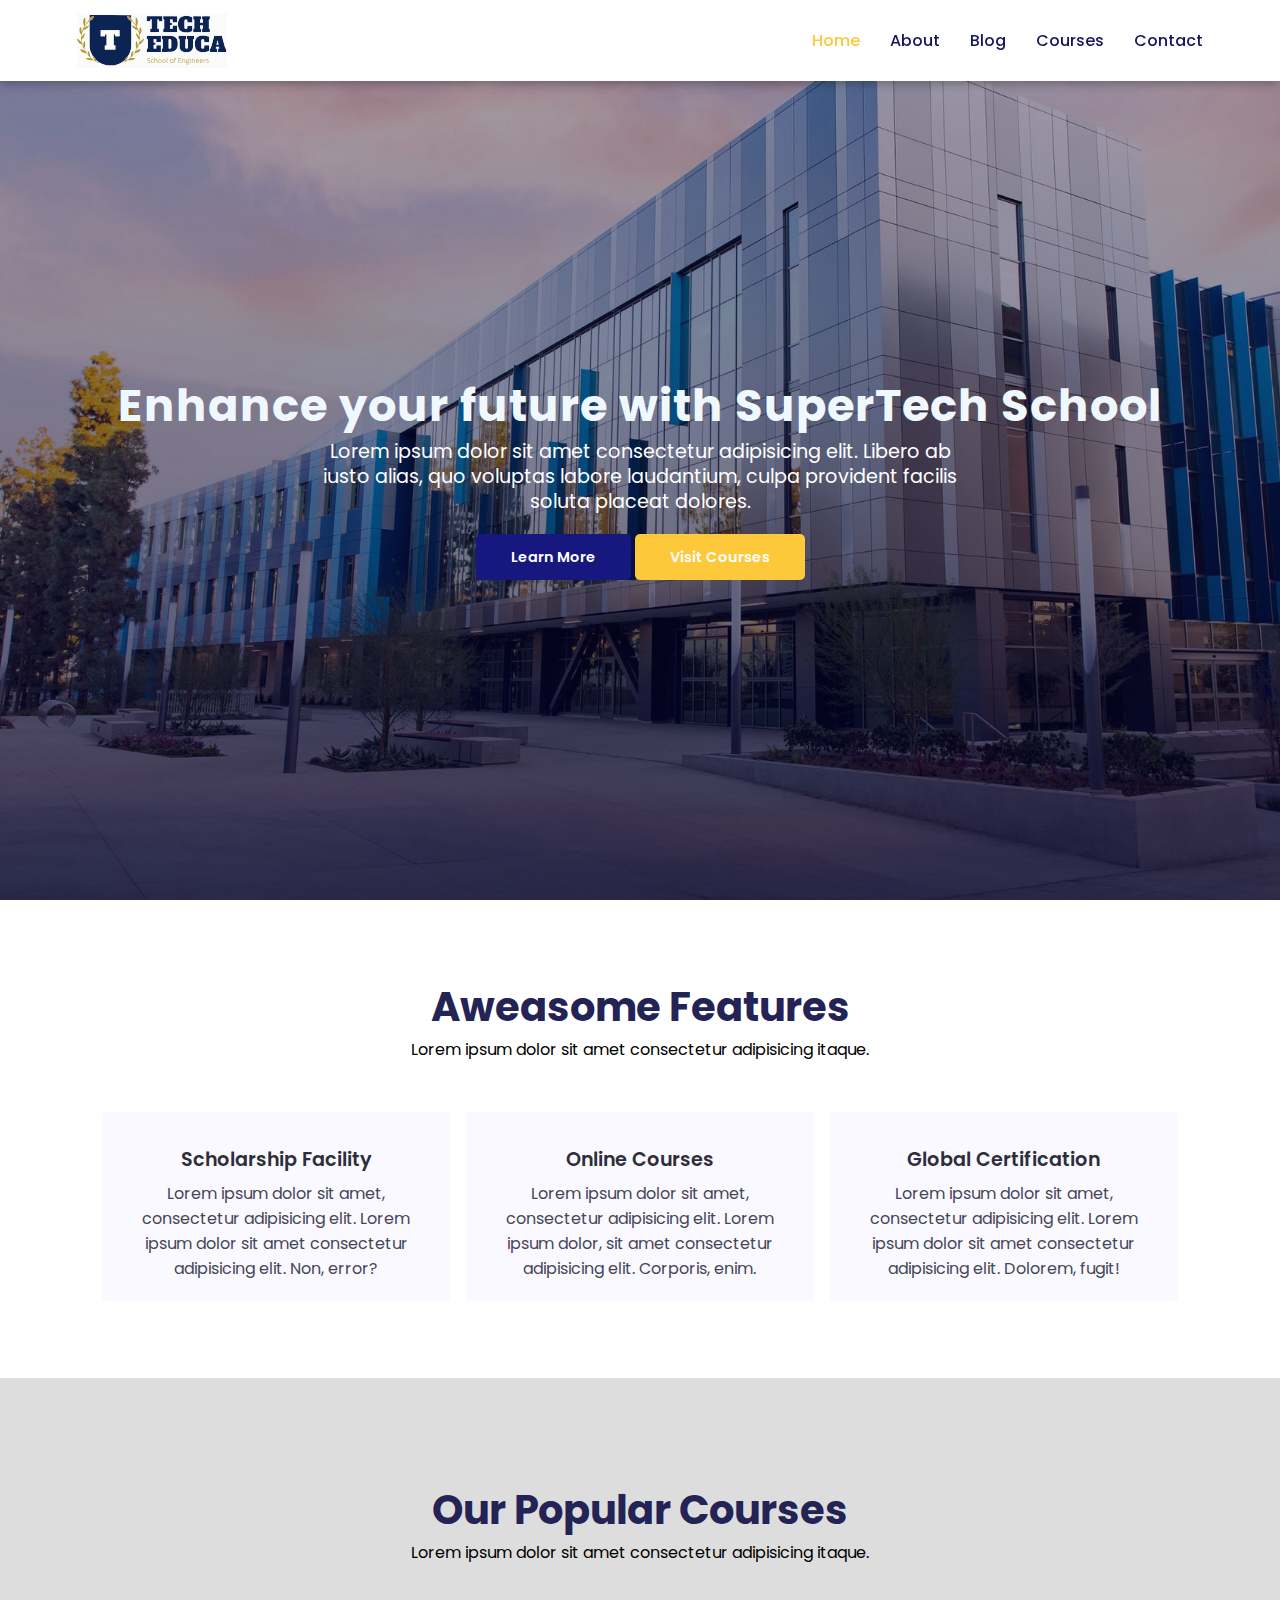
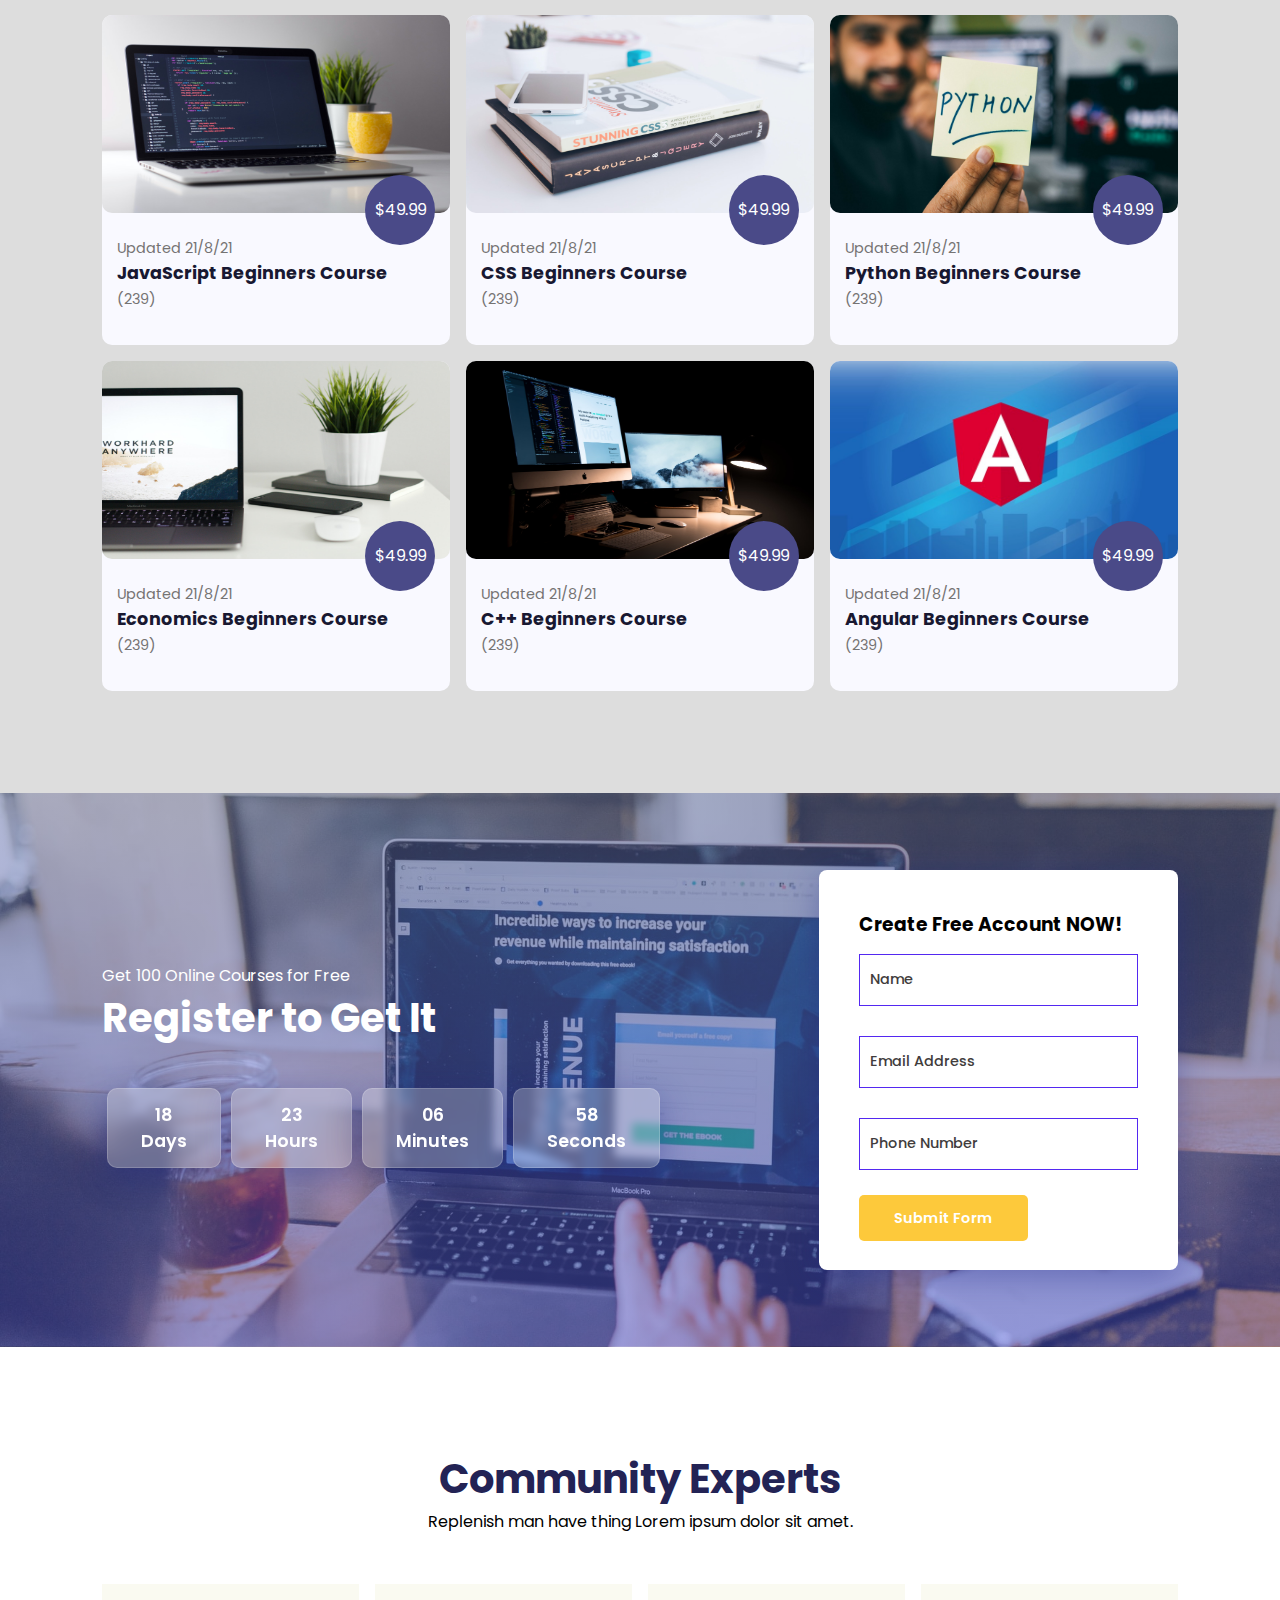
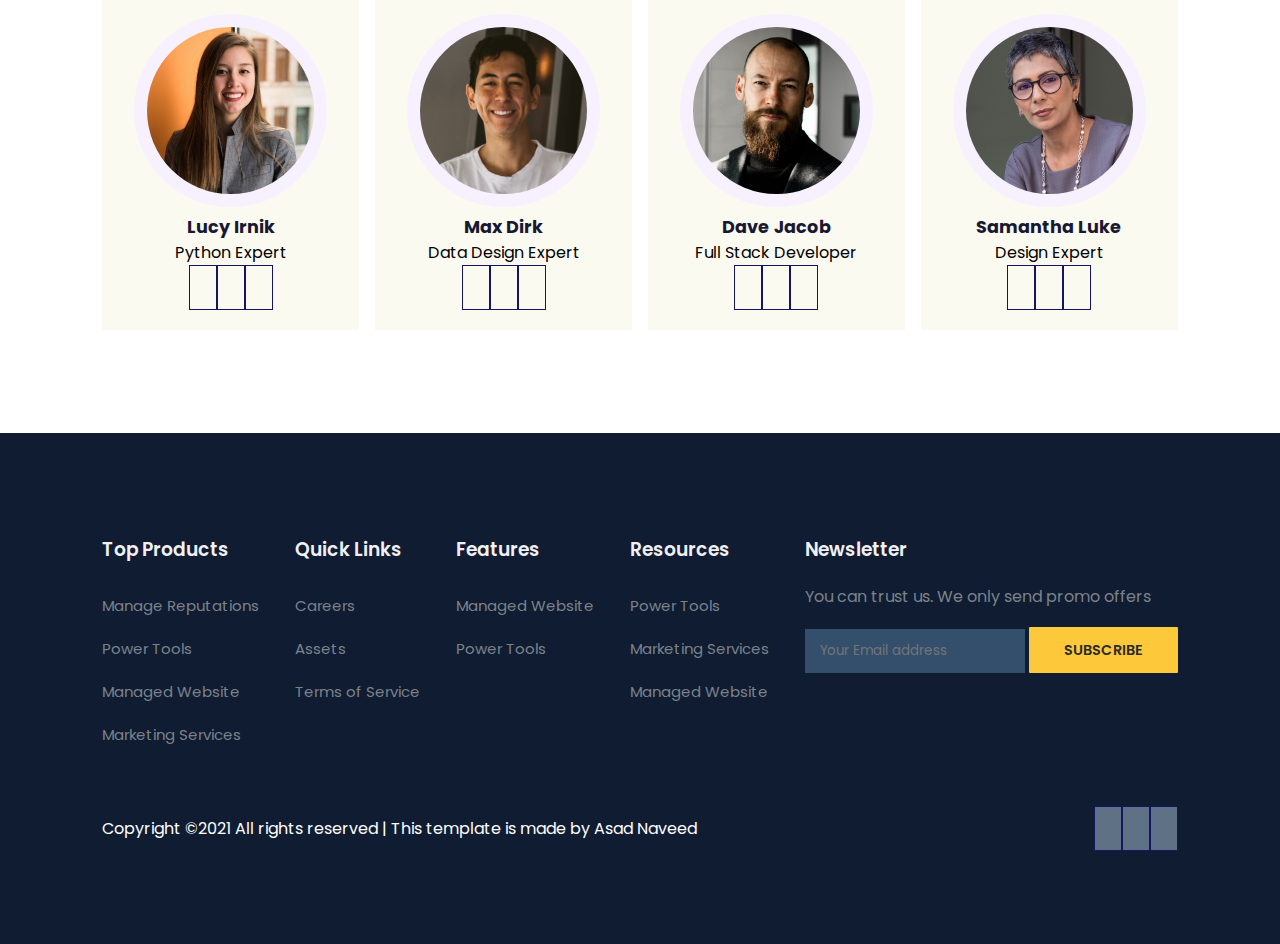
<file: index.html>
<!DOCTYPE html>
<html lang="en">

    <head>
        <meta charset="UTF-8">
        <meta http-equiv="X-UA-Compatible" content="IE=edge">
        <meta name="viewport" content="width=device-width, initial-scale=1.0">
        <title>Tech2 etc Tutorial</title>



        <link rel="stylesheet" href="https://cdnjs.cloudflare.com/ajax/libs/font-awesome/6.4.0/css/all.min.css" integrity="sha512-iecdLmaskl7CVkqkXNQ/ZH/XLlvWZOJyj7Yy7tcenmpD1ypASozpmT/E0iPtmFIB46ZmdtAc9eNBvH0H/ZpiBw==" crossorigin="anonymous" referrerpolicy="no-referrer" />

        <link rel="stylesheet" href="style.css">

        <script src="https://code.jquery.com/jquery-3.7.0.min.js" integrity="sha256-2Pmvv0kuTBOenSvLm6bvfBSSHrUJ+3A7x6P5Ebd07/g=" crossorigin="anonymous"></script>

        <!-- <script src="https://code.jquery.com/jquery-3.6.0.min.js"></script> -->

    </head>

    <body>

        <!-- Navigation -->
        <nav>
            <img src="images/logo.svg" alt="">
            <div class="navigation">
            <ul>

                <i id="menu-close" class="fa-solid fa-xmark"></i>
                <li><a class="active" href="index.html">Home</a></li>
                <li><a href="about.html">About</a></li>
                <li><a href="blog.html">Blog</a></li>
                <li><a href="course.html">Courses</a></li>
                <li><a href="contact.html">Contact</a></li>
            </ul>
            <img id="menu-btn" src="images/menu.png" alt="">
        </div>
        </nav>

        <!-- Home -->

        <section id="home">
            <h2>Enhance your future with SuperTech School</h2>
            <p>Lorem ipsum dolor sit amet consectetur adipisicing elit. Libero ab iusto alias, quo voluptas labore laudantium, culpa provident facilis soluta placeat dolores.</p>
            <div class="btn">
                <a class ="blue" href="#">Learn More</a>
                <a class="yellow" href="#">Visit Courses</a>

            </div>
        </section>

        <!-- features -->
        <section id="features">
            <h1>Aweasome Features</h1>
            <p>Lorem ipsum dolor sit amet consectetur adipisicing itaque.</p>
            <div class="fea-base">
                <div class="fea-box">
                <i class="fa-solid fa-graduation-cap"></i>
                <h3>Scholarship Facility</h3>
                <p>Lorem ipsum dolor sit amet, consectetur adipisicing elit. Lorem ipsum dolor sit amet consectetur adipisicing elit. Non, error?</p>
                </div>
                <div class="fea-box">
                    <i class="fa-solid fa-certificate"></i>
                <h3>Online Courses</h3>
                <p>Lorem ipsum dolor sit amet, consectetur adipisicing elit. Lorem ipsum dolor, sit amet consectetur adipisicing elit. Corporis, enim.</p>
                </div>
                <div class="fea-box">
                    <i class="fa-solid fa-award"></i>
                <h3>Global Certification</h3>
                <p>Lorem ipsum dolor sit amet, consectetur adipisicing elit. Lorem ipsum dolor sit amet consectetur adipisicing elit. Dolorem, fugit!</p>
                </div>

            </div>
        </section>

        <!-- Courses -->
        <section id="course">

            <h1>Our Popular Courses</h1>
            <p>Lorem ipsum dolor sit amet consectetur adipisicing itaque.</p>
            <div class="course-box">
                <div class="courses">
                    <img src="images/c1.jpg" alt="">
                    <div class="details">
                    <span>Updated 21/8/21</span>
                    <h6>JavaScript Beginners Course</h6>
                    <div class="star">
                        <i class="fas fa-star"></i>
                        <i class="fas fa-star"></i>
                        <i class="fas fa-star"></i>
                        <i class="fas fa-star"></i>
                        <span>(239)</span>
                    </div>

                </div>
                <div class="cost">$49.99</div>
                </div>
                <div class="courses">
                    <img src="images/c2.jpg" alt="">
                    <div class="details">
                    <span>Updated 21/8/21</span>
                    <h6>CSS Beginners Course</h6>
                    <div class="star">
                        <i class="fas fa-star"></i>
                        <i class="fas fa-star"></i>
                        <i class="fas fa-star"></i>
                        <i class="fas fa-star"></i>
                        <span>(239)</span>
                    </div>

                </div>
                <div class="cost">$49.99</div>
                </div>
                <div class="courses">
                    <img src="images/c3.jpg" alt="">
                    <div class="details">
                    <span>Updated 21/8/21</span>
                    <h6>Python Beginners Course</h6>
                    <div class="star">
                        <i class="fas fa-star"></i>
                        <i class="fas fa-star"></i>
                        <i class="fas fa-star"></i>
                        <i class="fas fa-star"></i>
                        <span>(239)</span>
                    </div>

                </div>
                <div class="cost">$49.99</div>
                </div>
                <div class="courses">
                    <img src="images/c4.jpg" alt="">
                    <div class="details">
                    <span>Updated 21/8/21</span>
                    <h6>Economics Beginners Course</h6>
                    <div class="star">
                        <i class="fas fa-star"></i>
                        <i class="fas fa-star"></i>
                        <i class="fas fa-star"></i>
                        <i class="fas fa-star"></i>
                        <span>(239)</span>
                    </div>

                </div>
                <div class="cost">$49.99</div>
                </div>
                <div class="courses">
                    <img src="images/c5.jpg" alt="">
                    <div class="details">
                    <span>Updated 21/8/21</span>
                    <h6>C++ Beginners Course</h6>
                    <div class="star">
                        <i class="fas fa-star"></i>
                        <i class="fas fa-star"></i>
                        <i class="fas fa-star"></i>
                        <i class="fas fa-star"></i>
                        <span>(239)</span>
                    </div>

                </div>
                <div class="cost">$49.99</div>
                </div>
                <div class="courses">
                    <img src="images/c6.jpg" alt="">
                    <div class="details">
                    <span>Updated 21/8/21</span>
                    <h6>Angular Beginners Course</h6>
                    <div class="star">
                        <i class="fas fa-star"></i>
                        <i class="fas fa-star"></i>
                        <i class="fas fa-star"></i>
                        <i class="fas fa-star"></i>
                        <span>(239)</span>
                    </div>

                </div>
                <div class="cost">$49.99</div>
                </div>
                
 
                
            </section>



        <!-- Registration -->

        <section id="registration">
            <div class="reminder">
                <p>Get 100 Online Courses for Free</p>
                <h1>Register to Get It</h1>
                <div class="time">
                    <div class="date">
                        18 <br> Days
                    </div>
                    <div class="date">
                        23 <br> Hours
                    </div>
                    <div class="date">
                        06 <br> Minutes
                    </div>
                    <div class="date">
                        58 <br> Seconds
                    </div>
                </div>
            </div>

            <div class="form">
                <h3>Create Free Account NOW!</h3>
                <input type="text" placeholder="Name" name="" id="">
                <input type="text" placeholder="Email Address" name="" id="">
                <input type="text" placeholder="Phone Number" name="" id="">

                <div class="btn">
                    <a class ="yellow" href="#">Submit Form</a>
            
    
                </div>

            </div>
        </section>

        <!-- Profiles -->

        <section id="experts">
            <h1>Community Experts</h1>
            <p>Replenish man have thing Lorem ipsum dolor sit amet.</p>

        <div class="expert-box">

            <div class="profile">
                <img src="images/pro1.webp" alt="">
                <h6>Lucy Irnik</h6>
                    <p>Python Expert</p>
                    <div class="pro-links">
                        <i class="fab fa-facebook-f"></i>
                        <i class="fab fa-instagram"></i>
                        <i class="fab fa-linkedin-in"></i>
            </div>

                </div>        
            <div class="profile">
                <img src="images/pro2.webp" alt="">
                <h6>Max Dirk</h6>
                    <p>Data Design Expert</p>
                    <div class="pro-links">
                        <i class="fab fa-facebook-f"></i>
                        <i class="fab fa-instagram"></i>
                        <i class="fab fa-linkedin-in"></i>
            </div>

                </div>       
            <div class="profile">
                <img src="images/pro3.webp" alt="">
                <h6>Dave Jacob</h6>
                    <p>Full Stack Developer</p>
                    <div class="pro-links">
                        <i class="fab fa-facebook-f"></i>
                        <i class="fab fa-instagram"></i>
                        <i class="fab fa-linkedin-in"></i>
                    </div>

            </div>  
            <div class="profile">
                <img src="images/pro4.webp" alt="">
                <h6>Samantha Luke</h6>
                    <p>Design Expert</p>
                    <div class="pro-links">
                        <i class="fab fa-facebook-f"></i>
                        <i class="fab fa-instagram"></i>
                        <i class="fab fa-linkedin-in"></i>
                    </div>

            </div>  

        
        </div>

    </div>  

        </section>



        <!-- Footer -->

        <footer>
            <div class="footer-col">
                <h3>Top Products</h3>
                <li>Manage Reputations</li>
                <li>Power Tools</li>
                <li>Managed Website</li>
                <li>Marketing Services</li>
            </div>
            <div class="footer-col">
                <h3>Quick Links</h3>
                <li>Careers</li>
                <li>Assets</li>
                <li>Terms of Service</li>


            </div>
            <div class="footer-col">
                <h3>Features</h3>
                <li>Managed Website</li>

                <li>Power Tools</li>
            </div>
            <div class="footer-col">

                <h3>Resources</h3>
                <li>Power Tools</li>
                <li>Marketing Services</li>
                <li>Managed Website</li>

            </div>

            <div class="footer-col">
                <h3>Newsletter</h3>
                <p>You can trust us. We only send promo offers</p>
                <div class="subscribe">
                    <input type="text" placeholder="Your Email address">
                    <a href="#" class="yellow">SUBSCRIBE</a>
                </div>
            </div>

            <div class="copyright">
                <p>Copyright ©2021 All rights reserved | This template is made by Asad Naveed </p>
                <div class="pro-links">
                    <i class="fab fa-facebook-f"></i>
                    <i class="fab fa-instagram"></i>
                    <i class="fab fa-linkedin-in"></i>
        </div>
            </div>
        </footer>




        <script>

            $('#menu-btn').click(function()       
            {
                $('  nav .navigation ul').addClass('active')

            });

            $('#menu-close').click(function()
            {
                $('  nav .navigation ul').removeClass('active')

            });

        </script>


    </body>

</html>
</file>
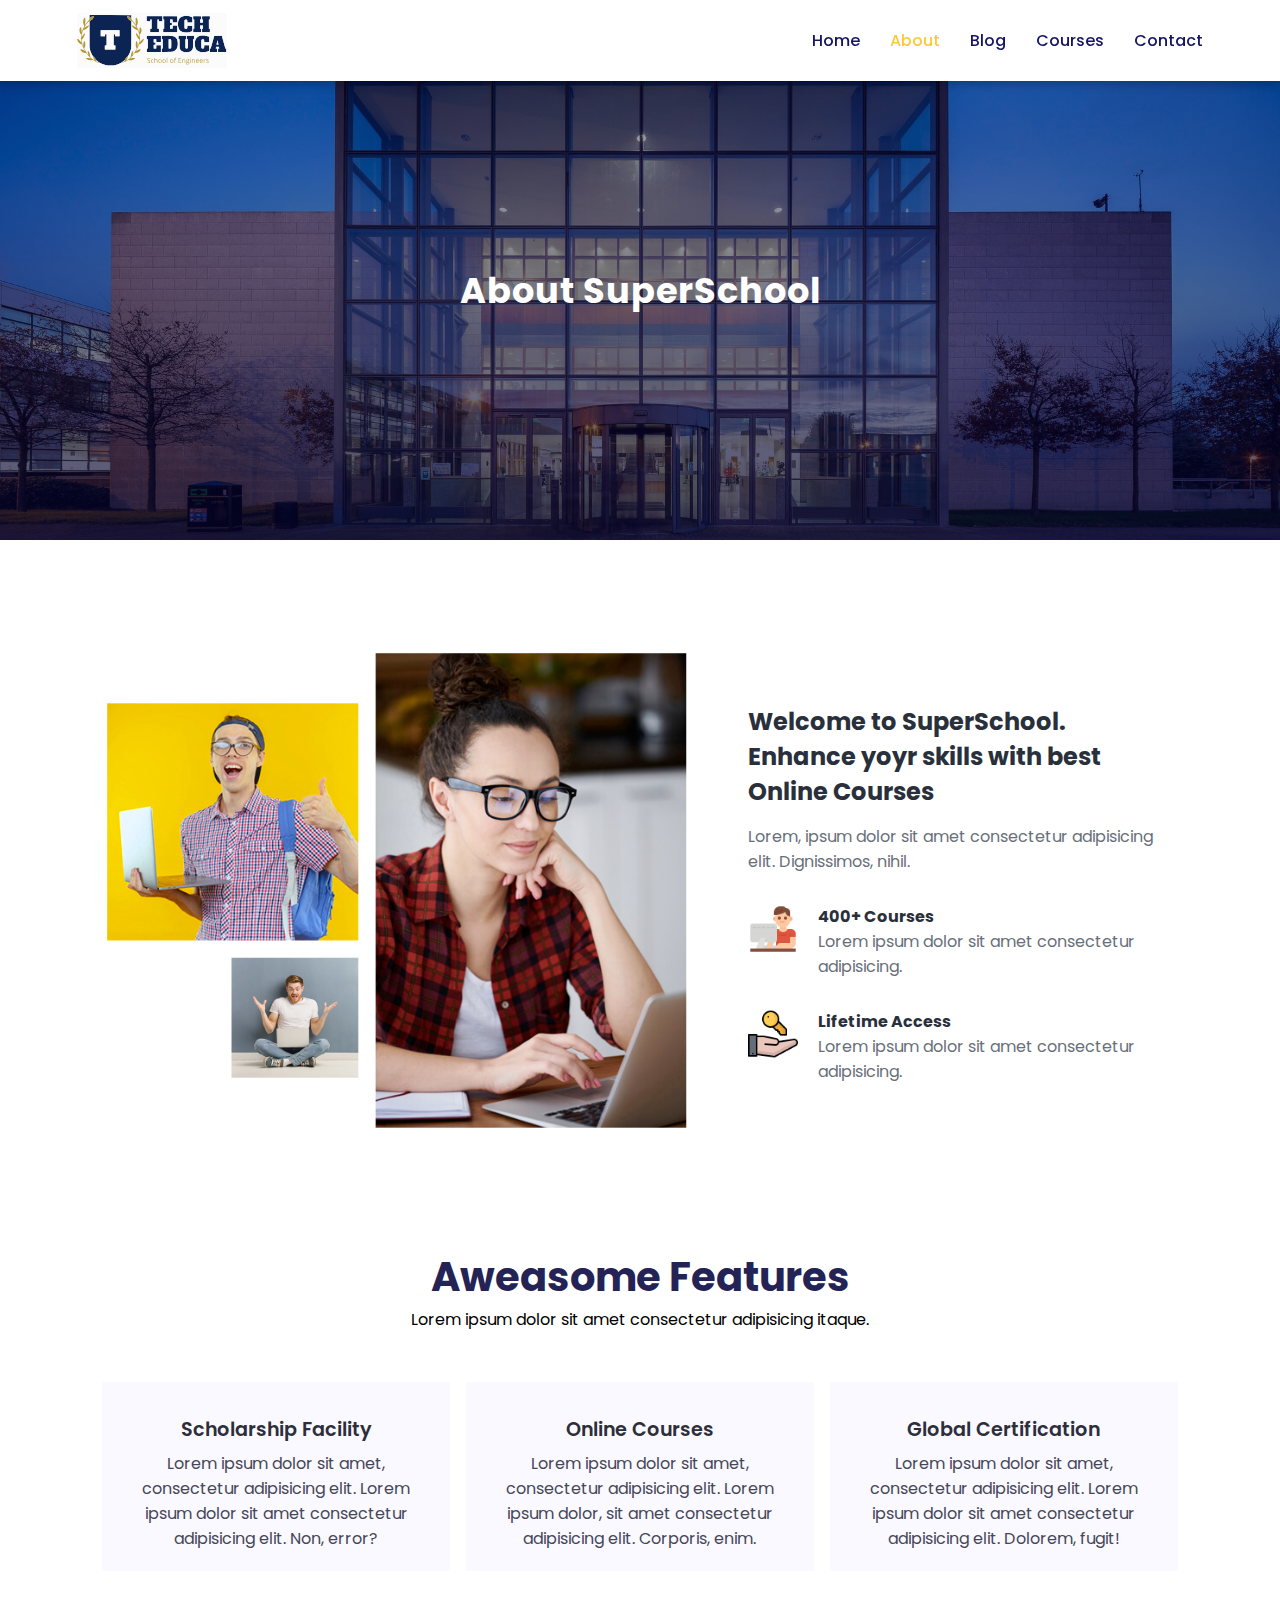
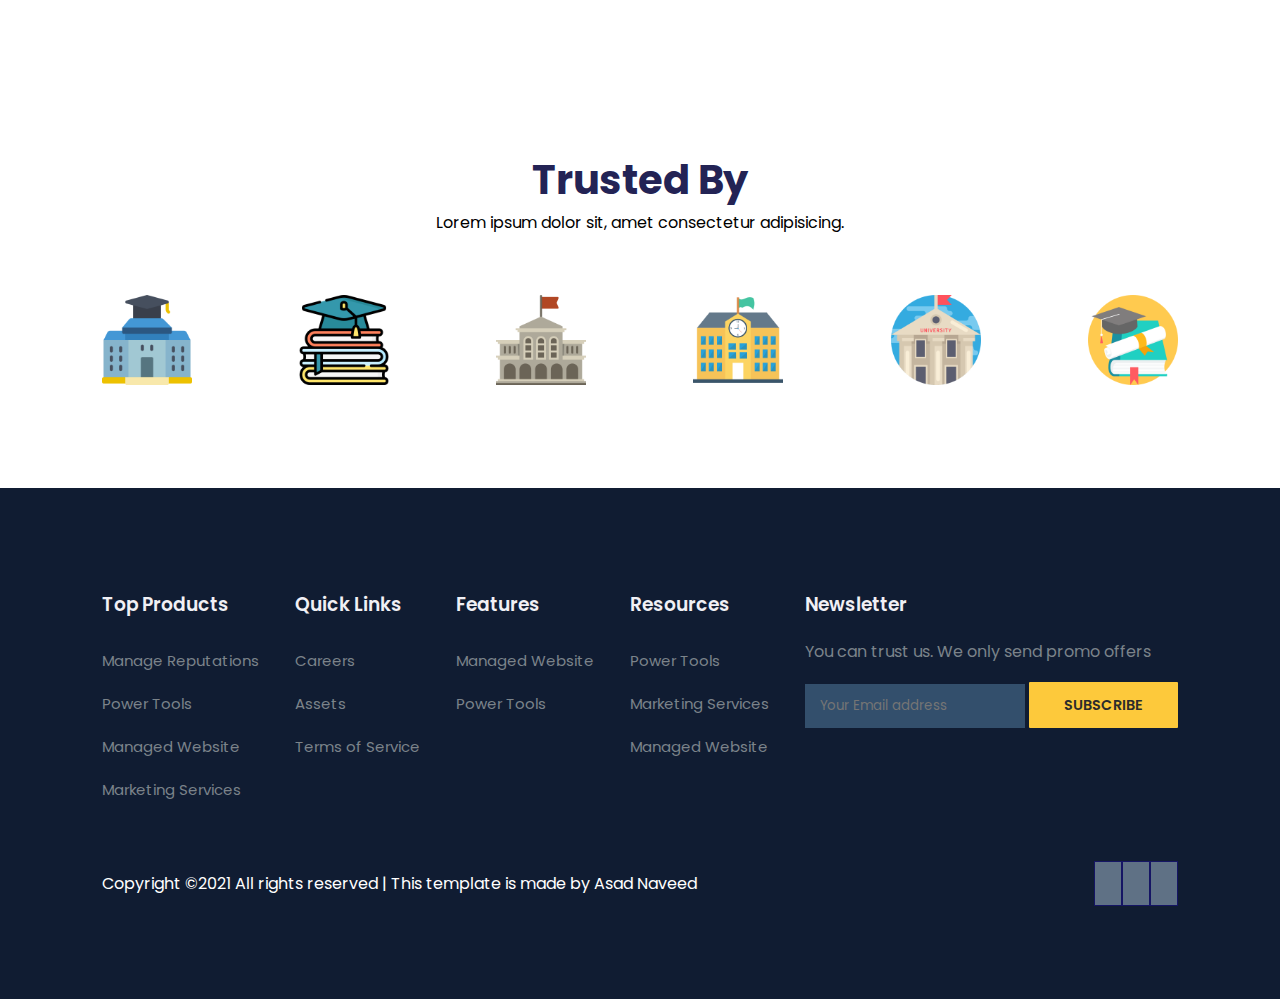
<file: about.html>
<!DOCTYPE html>
<html lang="en">

    <head>
        <meta charset="UTF-8">
        <meta http-equiv="X-UA-Compatible" content="IE=edge">
        <meta name="viewport" content="width=device-width, initial-scale=1.0">
        <title>Tech2 etc Tutorial</title>



        <link rel="stylesheet" href="https://cdnjs.cloudflare.com/ajax/libs/font-awesome/6.4.0/css/all.min.css" integrity="sha512-iecdLmaskl7CVkqkXNQ/ZH/XLlvWZOJyj7Yy7tcenmpD1ypASozpmT/E0iPtmFIB46ZmdtAc9eNBvH0H/ZpiBw==" crossorigin="anonymous" referrerpolicy="no-referrer" />

        <link rel="stylesheet" href="style.css">

        <script src="https://code.jquery.com/jquery-3.7.0.min.js" integrity="sha256-2Pmvv0kuTBOenSvLm6bvfBSSHrUJ+3A7x6P5Ebd07/g=" crossorigin="anonymous"></script>

        <!-- <script src="https://code.jquery.com/jquery-3.6.0.min.js"></script> -->

    </head>

    <body>

        <!-- Navigation -->
        <nav>
            <img src="images/logo.svg" alt="">
            <div class="navigation">
            <ul>

                <i id="menu-close" class="fa-solid fa-xmark"></i>
                <li><a  href="index.html">Home</a></li>
                <li><a class="active" href="about.html">About</a></li>
                <li><a href="blog.html">Blog</a></li>
                <li><a href="course.html">Courses</a></li>
                <li><a href="contact.html">Contact</a></li>
            </ul>
            <img id="menu-btn" src="images/menu.png" alt="">
        </div>
        </nav>

        <!-- Home -->

        <section id="about-home">
            <h2>About SuperSchool</h2>
        </section>

        <section id="about-container">
            <div class="about-img">
                <img src="images/a.png" alt="">
            </div>

            <div class="about-text">
                <h2>Welcome to SuperSchool. Enhance yoyr skills with best Online Courses</h2>
                <p>Lorem, ipsum dolor sit amet consectetur adipisicing elit. Dignissimos, nihil.
                </p>
                <div class="about-fe">
                    <img src="images/fe1.png" alt="">
                    <div class="fe-text">
                        <h5>400+ Courses</h5>
                        <p>Lorem ipsum dolor sit amet consectetur adipisicing.</p>
                    </div>
                </div>
                <div class="about-fe">
                    <img src="images/fe2.png" alt="">
                    <div class="fe-text">
                        <h5>Lifetime Access</h5>
                        <p>Lorem ipsum dolor sit amet consectetur adipisicing.</p>
                    </div>
                </div>

            </div>
        </section>

        <!-- features -->
        <section id="features">
            <h1>Aweasome Features</h1>
            <p>Lorem ipsum dolor sit amet consectetur adipisicing itaque.</p>
            <div class="fea-base">
                <div class="fea-box">
                <i class="fa-solid fa-graduation-cap"></i>
                <h3>Scholarship Facility</h3>
                <p>Lorem ipsum dolor sit amet, consectetur adipisicing elit. Lorem ipsum dolor sit amet consectetur adipisicing elit. Non, error?</p>
                </div>
                <div class="fea-box">
                    <i class="fa-solid fa-certificate"></i>
                <h3>Online Courses</h3>
                <p>Lorem ipsum dolor sit amet, consectetur adipisicing elit. Lorem ipsum dolor, sit amet consectetur adipisicing elit. Corporis, enim.</p>
                </div>
                <div class="fea-box">
                    <i class="fa-solid fa-award"></i>
                <h3>Global Certification</h3>
                <p>Lorem ipsum dolor sit amet, consectetur adipisicing elit. Lorem ipsum dolor sit amet consectetur adipisicing elit. Dolorem, fugit!</p>
                </div>

            </div>
        </section>

        <section id="trust">
            <h1>Trusted By</h1>
            <p>Lorem ipsum dolor sit, amet consectetur adipisicing.
            </p>
            <div class="trust-img"> 
                <img src="images/trust (1).png" alt="">
                <img src="images/trust (2).png" alt="">
                <img src="images/trust (3).png" alt="">
                <img src="images/trust (4).png" alt="">
                <img src="images/trust (5).png" alt="">
                <img src="images/trust (6).png" alt="">
            </div>
        </section>



        <!-- Footer -->

        <footer>
            <div class="footer-col">
                <h3>Top Products</h3>
                <li>Manage Reputations</li>
                <li>Power Tools</li>
                <li>Managed Website</li>
                <li>Marketing Services</li>
            </div>
            <div class="footer-col">
                <h3>Quick Links</h3>
                <li>Careers</li>
                <li>Assets</li>
                <li>Terms of Service</li>


            </div>
            <div class="footer-col">
                <h3>Features</h3>
                <li>Managed Website</li>

                <li>Power Tools</li>
            </div>
            <div class="footer-col">

                <h3>Resources</h3>
                <li>Power Tools</li>
                <li>Marketing Services</li>
                <li>Managed Website</li>

            </div>

            <div class="footer-col">
                <h3>Newsletter</h3>
                <p>You can trust us. We only send promo offers</p>
                <div class="subscribe">
                    <input type="text" placeholder="Your Email address">
                    <a href="#" class="yellow">SUBSCRIBE</a>
                </div>
            </div>

            <div class="copyright">
                <p>Copyright ©2021 All rights reserved | This template is made by Asad Naveed </p>
                <div class="pro-links">
                    <i class="fab fa-facebook-f"></i>
                    <i class="fab fa-instagram"></i>
                    <i class="fab fa-linkedin-in"></i>
        </div>
            </div>
        </footer>




        <script>

            $('#menu-btn').click(function()       
            {
                $('  nav .navigation ul').addClass('active')

            });

            $('#menu-close').click(function()
            {
                $('  nav .navigation ul').removeClass('active')

            });

        </script>


    </body>

</html>
</file>
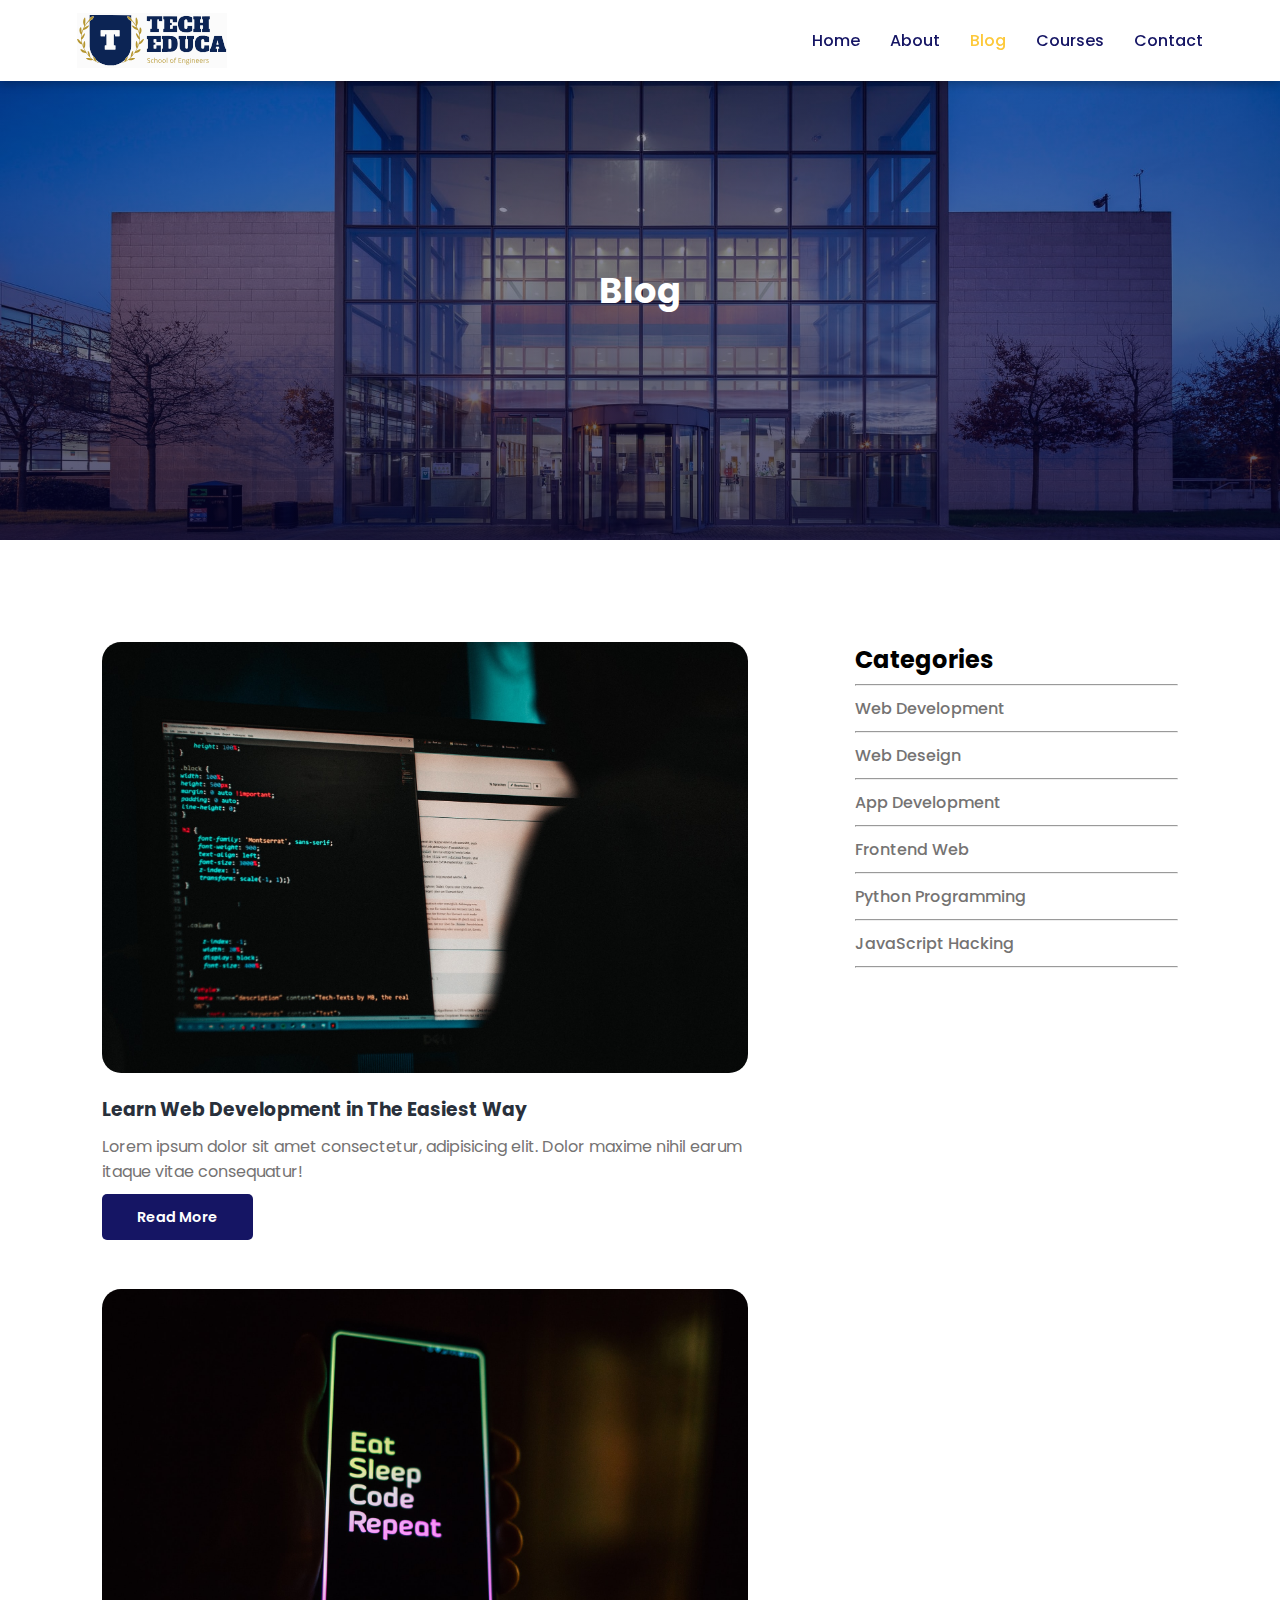
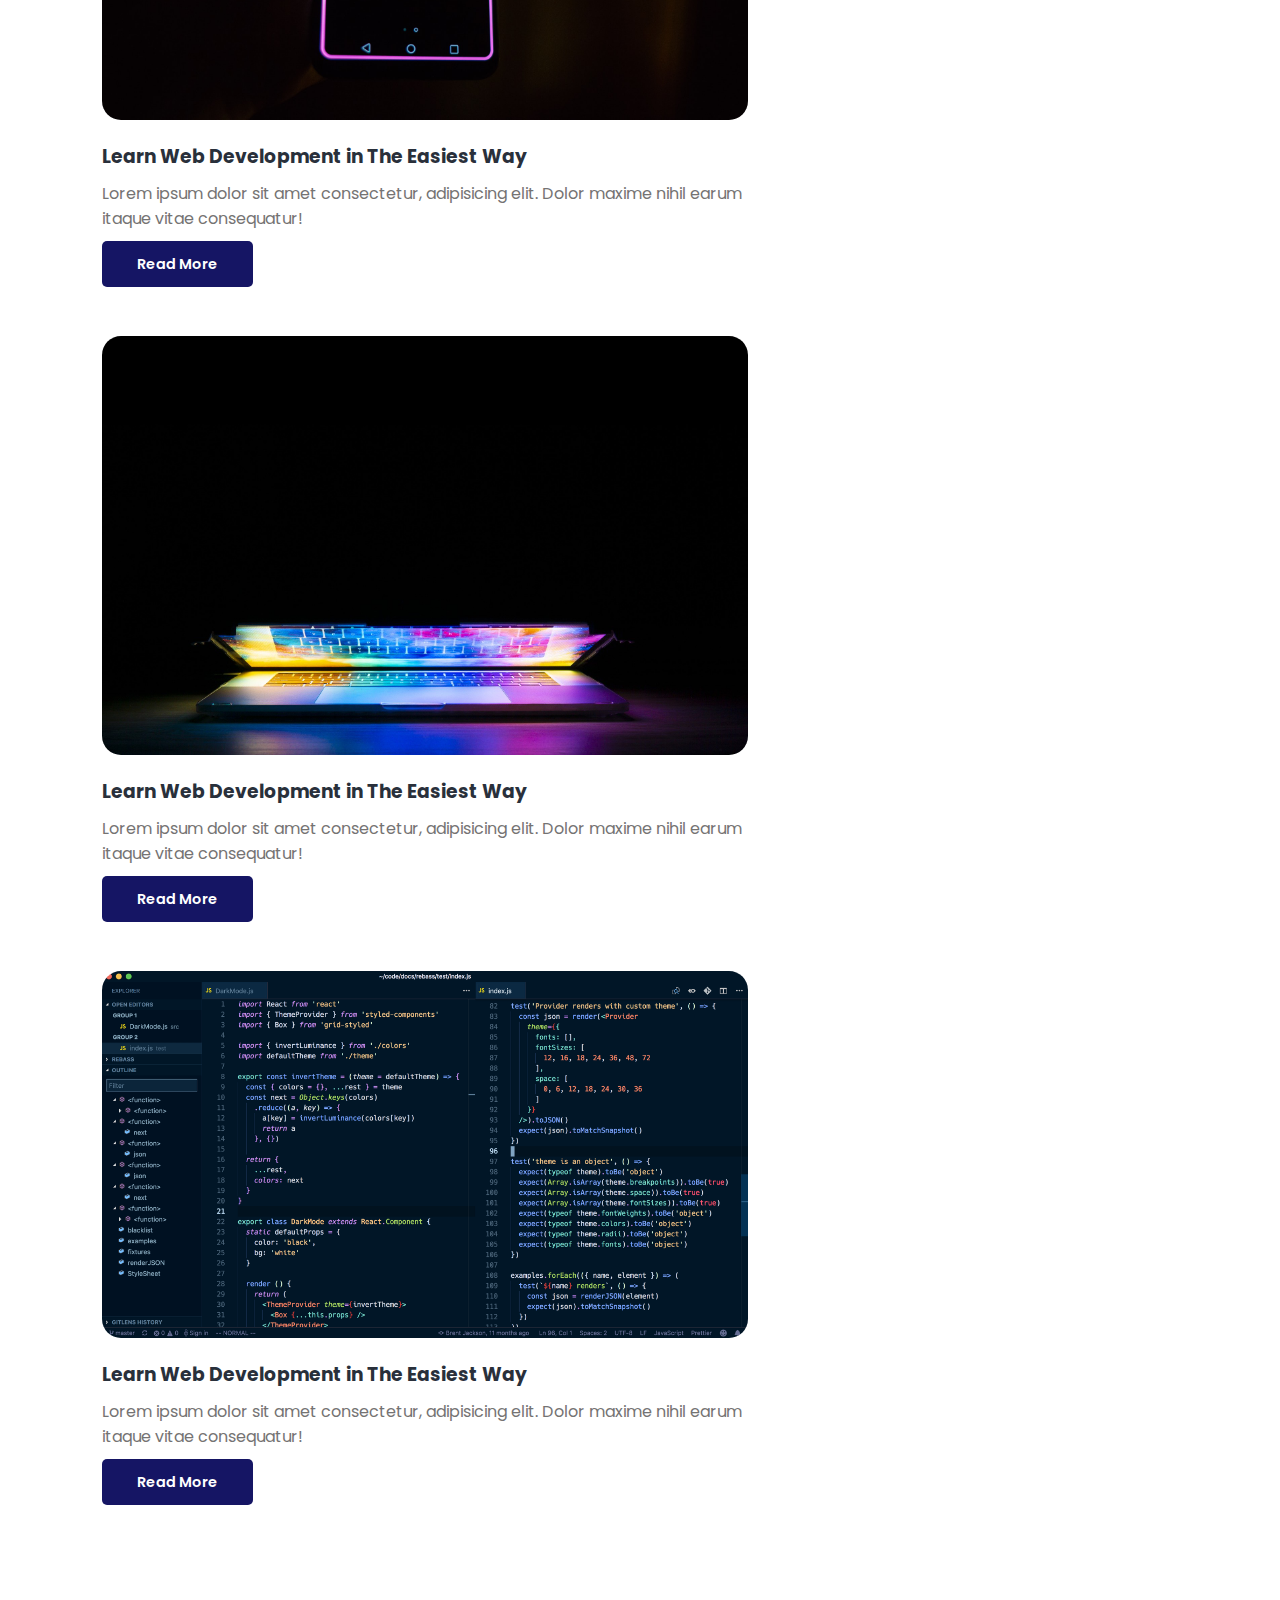
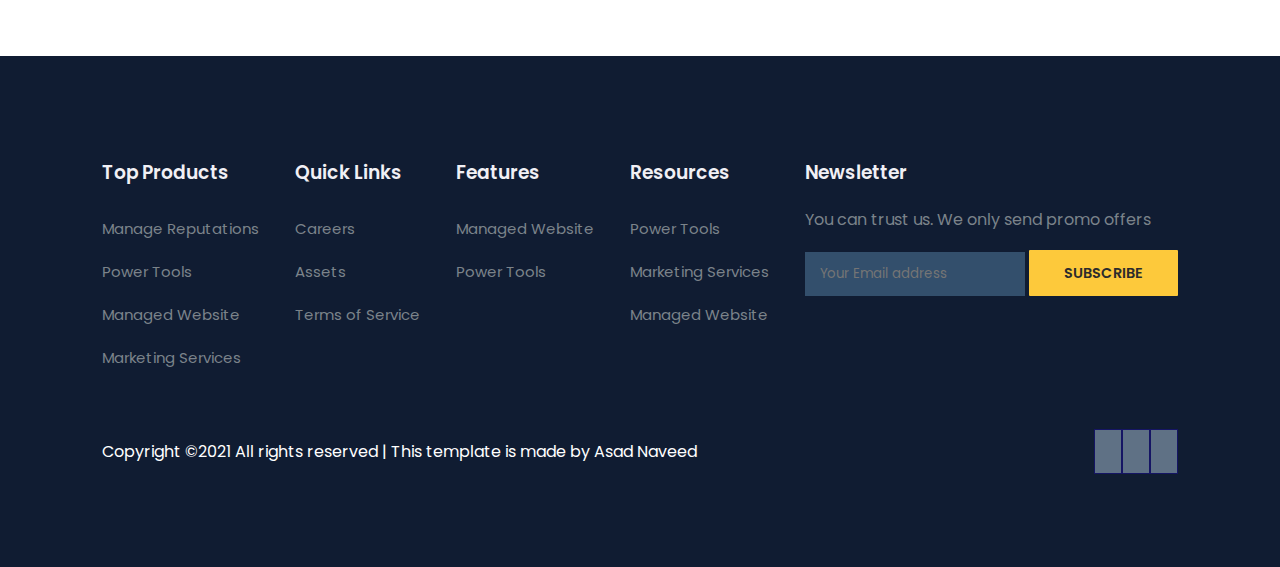
<file: blog.html>
<!DOCTYPE html>
<html lang="en">

    <head>
        <meta charset="UTF-8">
        <meta http-equiv="X-UA-Compatible" content="IE=edge">
        <meta name="viewport" content="width=device-width, initial-scale=1.0">
        <title>Tech2 etc Tutorial</title>



        <link rel="stylesheet" href="https://cdnjs.cloudflare.com/ajax/libs/font-awesome/6.4.0/css/all.min.css" integrity="sha512-iecdLmaskl7CVkqkXNQ/ZH/XLlvWZOJyj7Yy7tcenmpD1ypASozpmT/E0iPtmFIB46ZmdtAc9eNBvH0H/ZpiBw==" crossorigin="anonymous" referrerpolicy="no-referrer" />

        <link rel="stylesheet" href="style.css">

        <script src="https://code.jquery.com/jquery-3.7.0.min.js" integrity="sha256-2Pmvv0kuTBOenSvLm6bvfBSSHrUJ+3A7x6P5Ebd07/g=" crossorigin="anonymous"></script>

        <!-- <script src="https://code.jquery.com/jquery-3.6.0.min.js"></script> -->

    </head>

    <body>

        <!-- Navigation -->
        <nav>
            <img src="images/logo.svg" alt="">
            <div class="navigation">
            <ul>

                <i id="menu-close" class="fa-solid fa-xmark"></i>
                <li><a  href="index.html">Home</a></li>
                <li><a  href="about.html">About</a></li>
                <li><a class="active" href="blog.html">Blog</a></li>
                <li><a href="course.html">Courses</a></li>
                <li><a href="contact.html">Contact</a></li>
            </ul>
            <img id="menu-btn" src="images/menu.png" alt="">
        </div>
        </nav>

        <!-- Home -->

        <section id="about-home">
            <h2>Blog</h2>
        </section>


        <section id="blog-container">
            <div class="blogs">

                <div class="post">
                    <img src="images/b1.jpg" alt="">
                    <h3>Learn Web Development in The Easiest Way</h3>
                    <p>Lorem ipsum dolor sit amet consectetur, adipisicing elit. Dolor maxime nihil earum itaque vitae consequatur!</p>
                    <a href="post.html">Read More</a>
                </div>
                <div class="post">
                    <img src="images/b2.jpg" alt="">
                    <h3>Learn Web Development in The Easiest Way</h3>
                    <p>Lorem ipsum dolor sit amet consectetur, adipisicing elit. Dolor maxime nihil earum itaque vitae consequatur!</p>
                    <a href="post.html">Read More</a>
                </div>
                <div class="post">
                    <img src="images/b3.jpg" alt="">
                    <h3>Learn Web Development in The Easiest Way</h3>
                    <p>Lorem ipsum dolor sit amet consectetur, adipisicing elit. Dolor maxime nihil earum itaque vitae consequatur!</p>
                    <a href="post.html">Read More</a>
                </div>
                <div class="post">
                    <img src="images/b4.png" alt="">
                    <h3>Learn Web Development in The Easiest Way</h3>
                    <p>Lorem ipsum dolor sit amet consectetur, adipisicing elit. Dolor maxime nihil earum itaque vitae consequatur!</p>
                    <a href="post.html">Read More</a>
                </div>

            </div>
            <div class="cate">
                <h2>Categories </h2>
                <hr>
                <a href="#">Web Development</a>
                <hr>
                <a href="#">Web Deseign</a>
                <hr>
                <a href="#">App Development</a>
                <hr>
                <a href="#">Frontend Web</a>
                <hr>
                <a href="#">Python Programming</a>
                <hr>
                <a href="#">JavaScript Hacking</a>
                <hr>
            </div>
        </section>


        <!-- Footer -->

        <footer>
            <div class="footer-col">
                <h3>Top Products</h3>
                <li>Manage Reputations</li>
                <li>Power Tools</li>
                <li>Managed Website</li>
                <li>Marketing Services</li>
            </div>
            <div class="footer-col">
                <h3>Quick Links</h3>
                <li>Careers</li>
                <li>Assets</li>
                <li>Terms of Service</li>


            </div>
            <div class="footer-col">
                <h3>Features</h3>
                <li>Managed Website</li>

                <li>Power Tools</li>
            </div>
            <div class="footer-col">

                <h3>Resources</h3>
                <li>Power Tools</li>
                <li>Marketing Services</li>
                <li>Managed Website</li>

            </div>

            <div class="footer-col">
                <h3>Newsletter</h3>
                <p>You can trust us. We only send promo offers</p>
                <div class="subscribe">
                    <input type="text" placeholder="Your Email address">
                    <a href="#" class="yellow">SUBSCRIBE</a>
                </div>
            </div>

            <div class="copyright">
                <p>Copyright ©2021 All rights reserved | This template is made by Asad Naveed </p>
                <div class="pro-links">
                    <i class="fab fa-facebook-f"></i>
                    <i class="fab fa-instagram"></i>
                    <i class="fab fa-linkedin-in"></i>
        </div>
            </div>
        </footer>




        <script>

            $('#menu-btn').click(function()       
            {
                $('  nav .navigation ul').addClass('active')

            });

            $('#menu-close').click(function()
            {
                $('  nav .navigation ul').removeClass('active')

            });

        </script>


    </body>

</html>
</file>
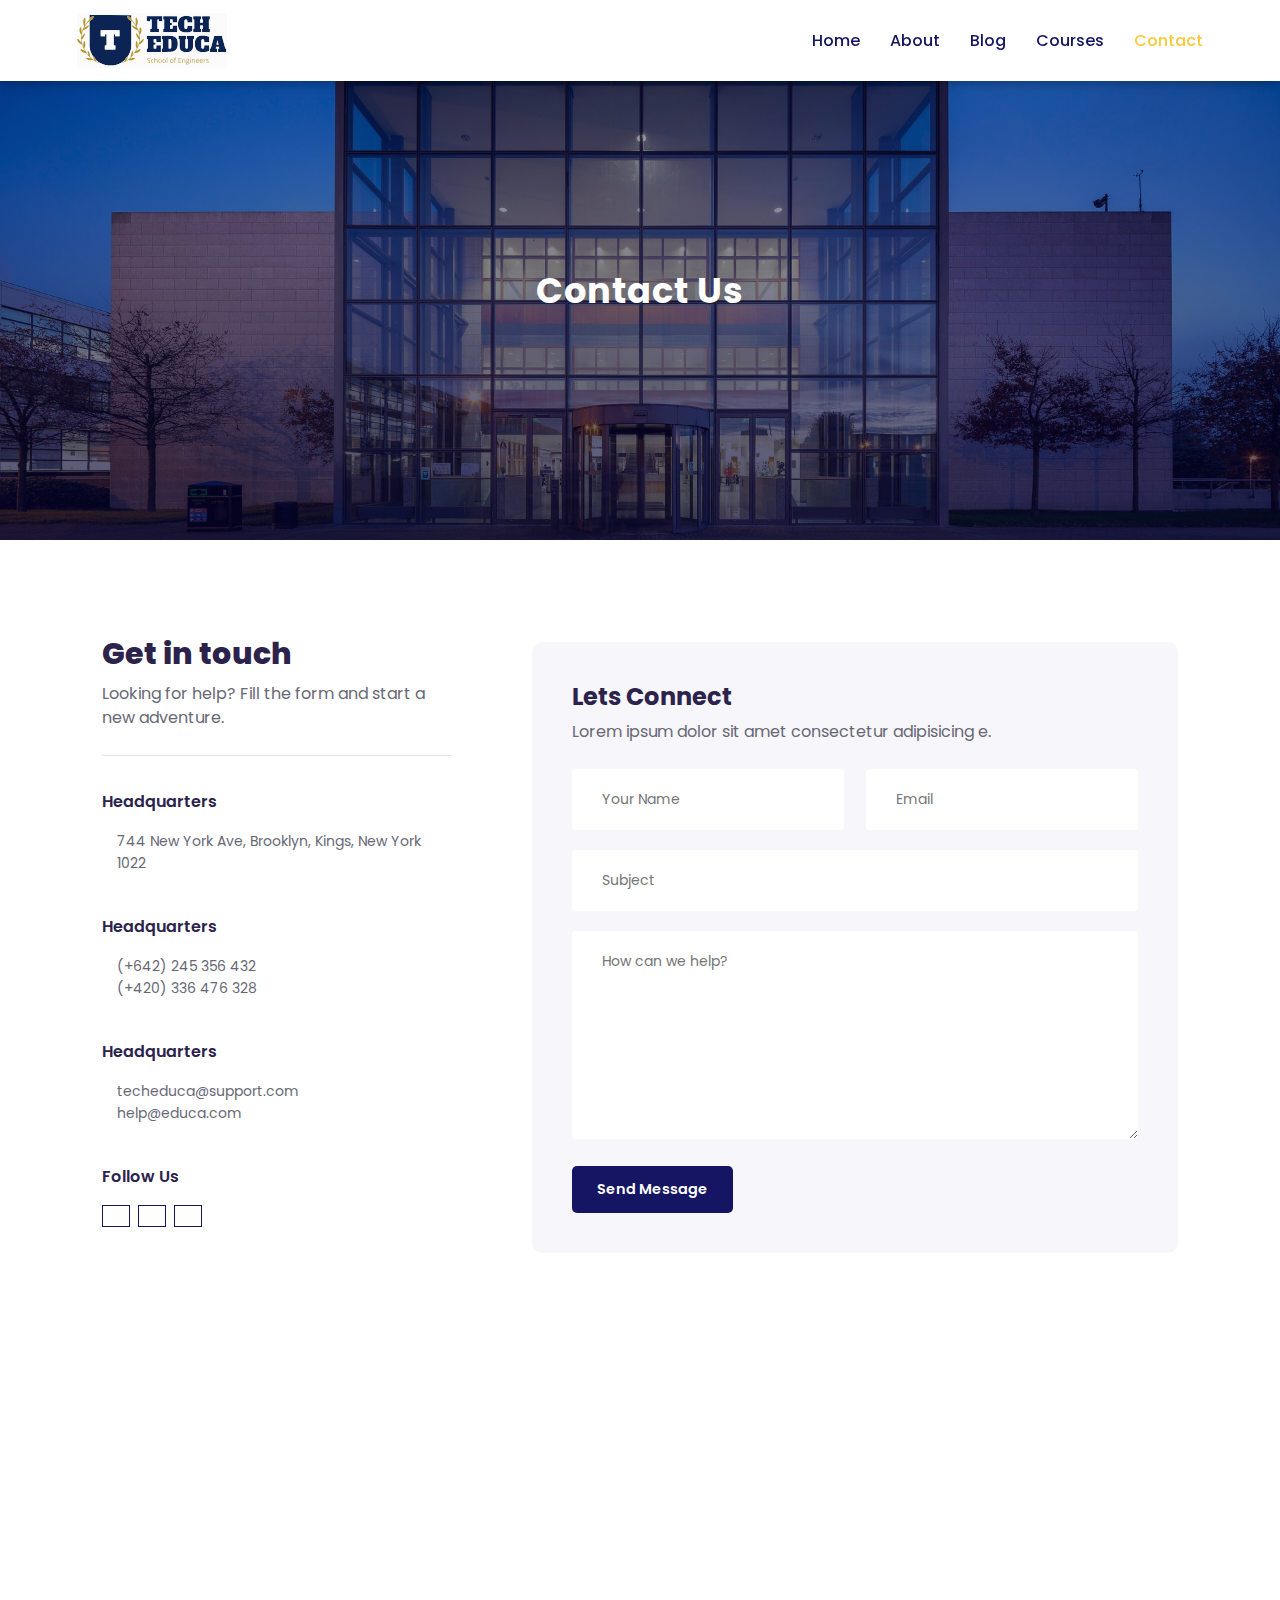
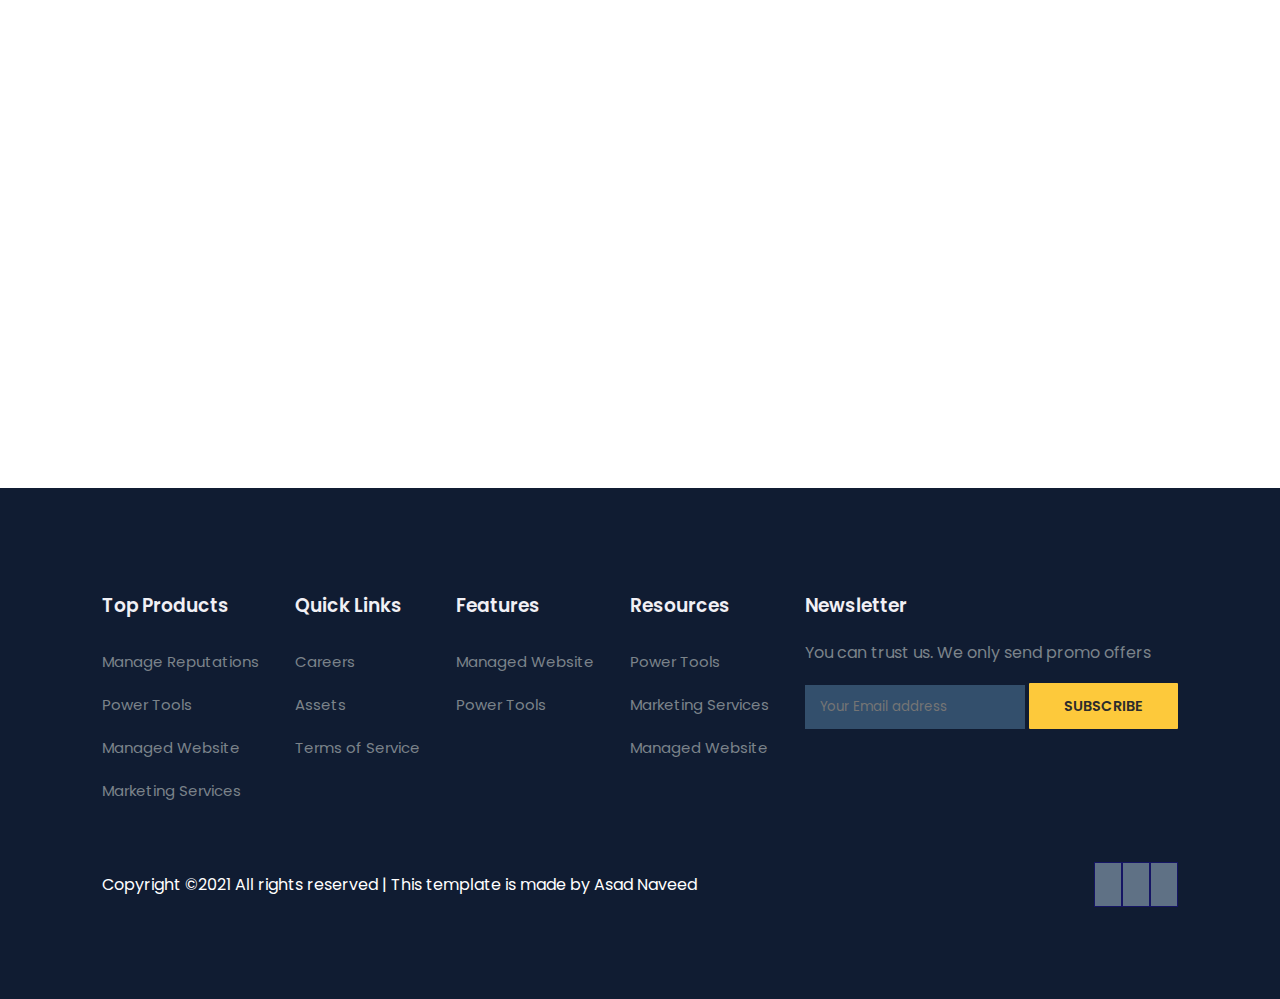
<file: contact.html>
<!DOCTYPE html>
<html lang="en">

    <head>
        <meta charset="UTF-8">
        <meta http-equiv="X-UA-Compatible" content="IE=edge">
        <meta name="viewport" content="width=device-width, initial-scale=1.0">
        <title>Tech2 etc Tutorial</title>



        <link rel="stylesheet" href="https://cdnjs.cloudflare.com/ajax/libs/font-awesome/6.4.0/css/all.min.css" integrity="sha512-iecdLmaskl7CVkqkXNQ/ZH/XLlvWZOJyj7Yy7tcenmpD1ypASozpmT/E0iPtmFIB46ZmdtAc9eNBvH0H/ZpiBw==" crossorigin="anonymous" referrerpolicy="no-referrer" />

        <link rel="stylesheet" href="style.css">

        <script src="https://code.jquery.com/jquery-3.7.0.min.js" integrity="sha256-2Pmvv0kuTBOenSvLm6bvfBSSHrUJ+3A7x6P5Ebd07/g=" crossorigin="anonymous"></script>

        <!-- <script src="https://code.jquery.com/jquery-3.6.0.min.js"></script> -->

    </head>

    <body>

        <!-- Navigation -->
        <nav>
            <img src="images/logo.svg" alt="">
            <div class="navigation">
            <ul>

                <i id="menu-close" class="fa-solid fa-xmark"></i>
                <li><a  href="index.html">Home</a></li>
                <li><a  href="about.html">About</a></li>
                <li><a href="blog.html">Blog</a></li>
                <li><a  href="course.html">Courses</a></li>
                <li><a class="active" href="contact.html">Contact</a></li>
            </ul>
            <img id="menu-btn" src="images/menu.png" alt="">
        </div>
        </nav>

        <!-- Home -->

        <section id="about-home">
            <h2>Contact Us</h2>
        </section>

        <section id="contact">
            <div class="getin">
            <h2>Get in touch</h2>
                <p>Looking for help? Fill the form and start a new adventure.</p>
                <div class="getin-details ">

                <h3>Headquarters</h3>
                <div>
                    <i class="fa-solid fa-house"></i>
                    <p>744 New York Ave, Brooklyn, Kings, New York 1022</p>
                </div>
                <h3>Headquarters</h3>
                <div>
                    <i class="fas fa-phone-alt get"></i>
                    <p>(+642) 245 356 432 <br>(+420) 336 476 328</p>
                </div>
                <h3>Headquarters</h3> 
                <div>
                    <i class="fa-solid fa-envelope"></i>
                    <p>
                        techeduca@support.com <br> help@educa.com
                    </p>
                </div>
                <h3>Follow Us</h3>

                <div class="pro-links">
                    <i class="fab fa-facebook-f"></i>
                    <i class="fab fa-instagram"></i>
                    <i class="fab fa-linkedin-in"></i>
                </div>


                </div>
        </div>
        <div class="form"> 

            <h4>Lets Connect</h4>
            <p>Lorem ipsum dolor sit amet consectetur adipisicing e.</p>
            <div class="form-row">
                <input type="text" placeholder="Your Name">
                <input type="text" placeholder="Email">
            </div>
            <div class="form-col">
                <input name="" id="" cols="30" rows="8" placeholder="Subject">
            </div>
            <div class="form-col">
                <textarea name="" id="" cols="30" rows="8" placeholder="How can we help?"></textarea>
            </div>

            <div class="form-col">
                <button>Send Message</button>
            </div>
        </div>
        </section>


        <section id="map">

            <iframe src="https://www.google.com/maps/embed?pb=!1m18!1m12!1m3!1d7247626.105379497!2d-89.09649085539534!3d27.50410925109059!2m3!1f0!2f0!3f0!3m2!1i1024!2i768!4f13.1!3m3!1m2!1s0x88c1766591562abf%3A0xf72e13d35bc74ed0!2sFlorida%2C%20USA!5e0!3m2!1sen!2shk!4v1684840057783!5m2!1sen!2shk" style="border:0;" allowfullscreen="" loading="lazy"></iframe>

        </section>





        <!-- Footer -->

        <footer>
            <div class="footer-col">
                <h3>Top Products</h3>
                <li>Manage Reputations</li>
                <li>Power Tools</li>
                <li>Managed Website</li>
                <li>Marketing Services</li>
            </div>
            <div class="footer-col">
                <h3>Quick Links</h3>
                <li>Careers</li>
                <li>Assets</li>
                <li>Terms of Service</li>


            </div>
            <div class="footer-col">
                <h3>Features</h3>
                <li>Managed Website</li>

                <li>Power Tools</li>
            </div>
            <div class="footer-col">

                <h3>Resources</h3>
                <li>Power Tools</li>
                <li>Marketing Services</li>
                <li>Managed Website</li>

            </div>

            <div class="footer-col">
                <h3>Newsletter</h3>
                <p>You can trust us. We only send promo offers</p>
                <div class="subscribe">
                    <input type="text" placeholder="Your Email address">
                    <a href="#" class="yellow">SUBSCRIBE</a>
                </div>
            </div>

            <div class="copyright">
                <p>Copyright ©2021 All rights reserved | This template is made by Asad Naveed </p>
                <div class="pro-links">
                    <i class="fab fa-facebook-f"></i>
                    <i class="fab fa-instagram"></i>
                    <i class="fab fa-linkedin-in"></i>
        </div>
            </div>
        </footer>




        <script>

            $('#menu-btn').click(function()       
            {
                $('  nav .navigation ul').addClass('active')

            });

            $('#menu-close').click(function()
            {
                $('  nav .navigation ul').removeClass('active')

            });

        </script>


    </body>

</html>
</file>
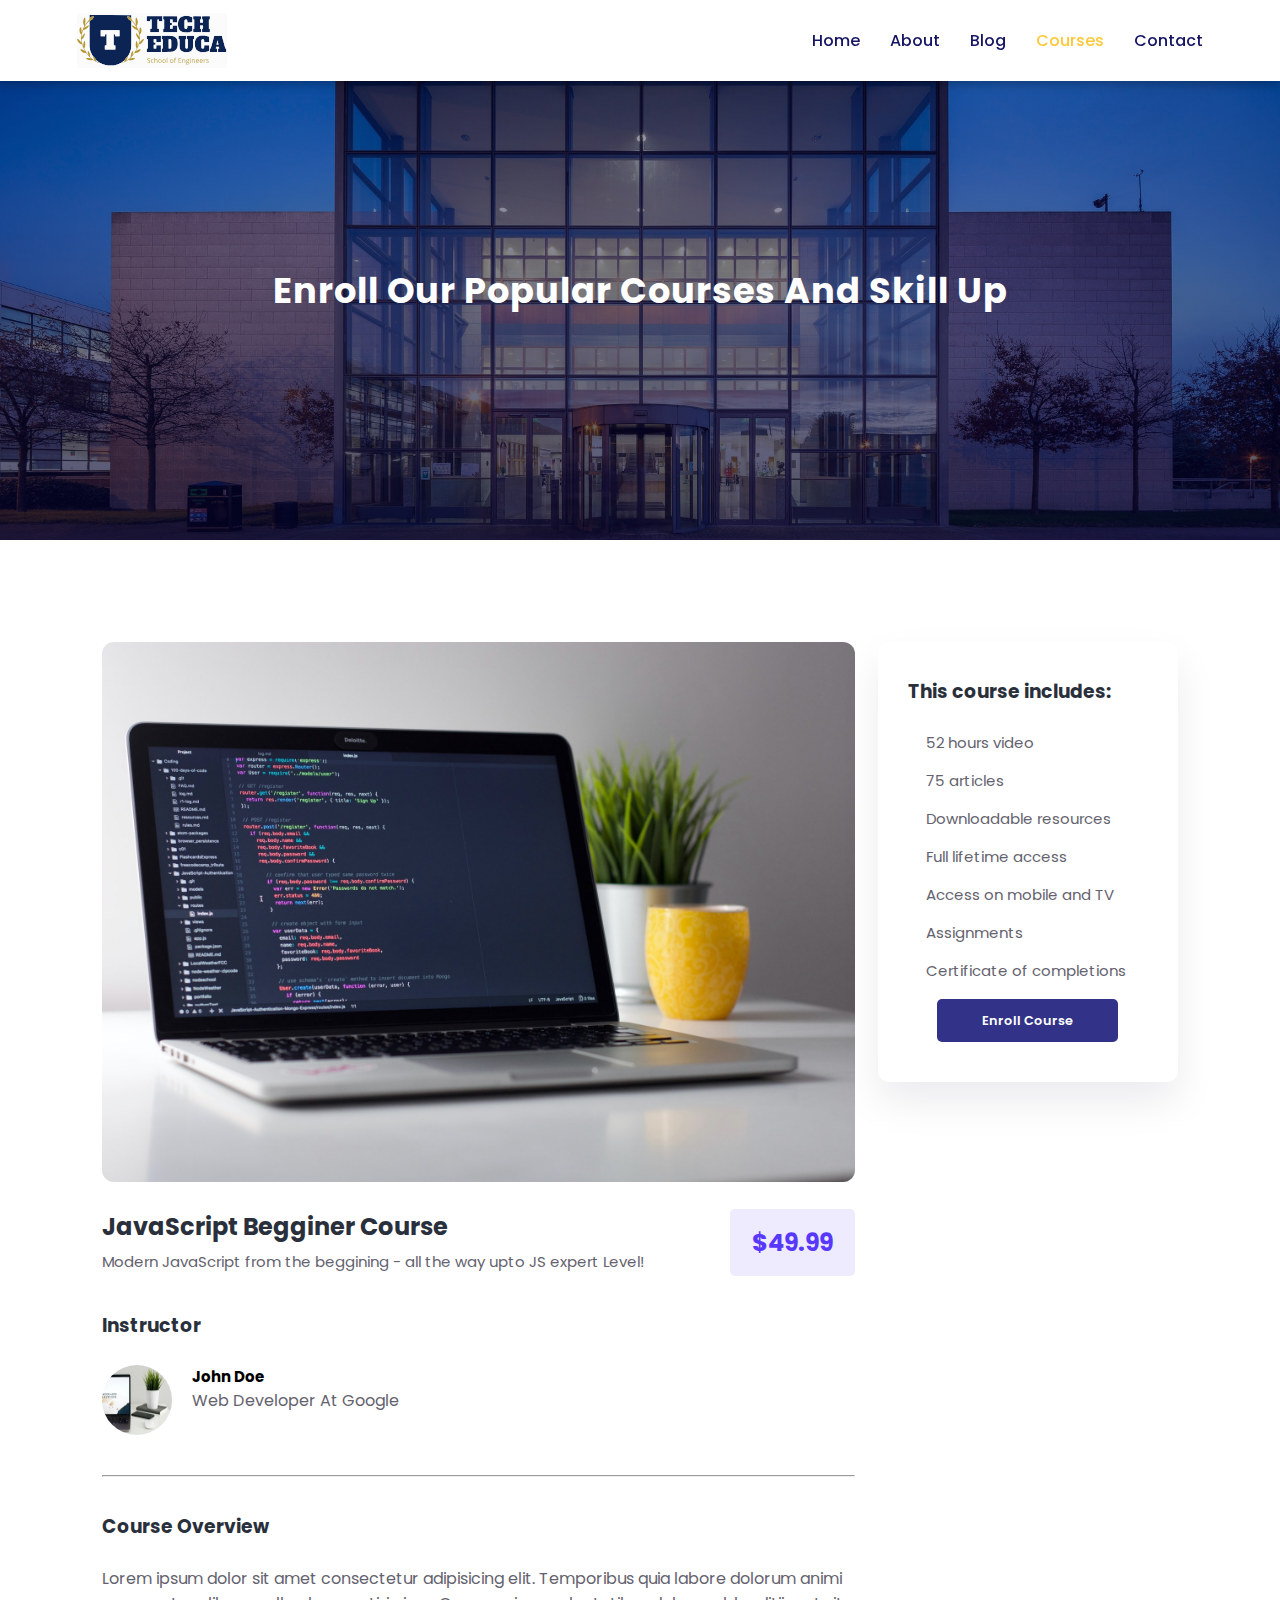
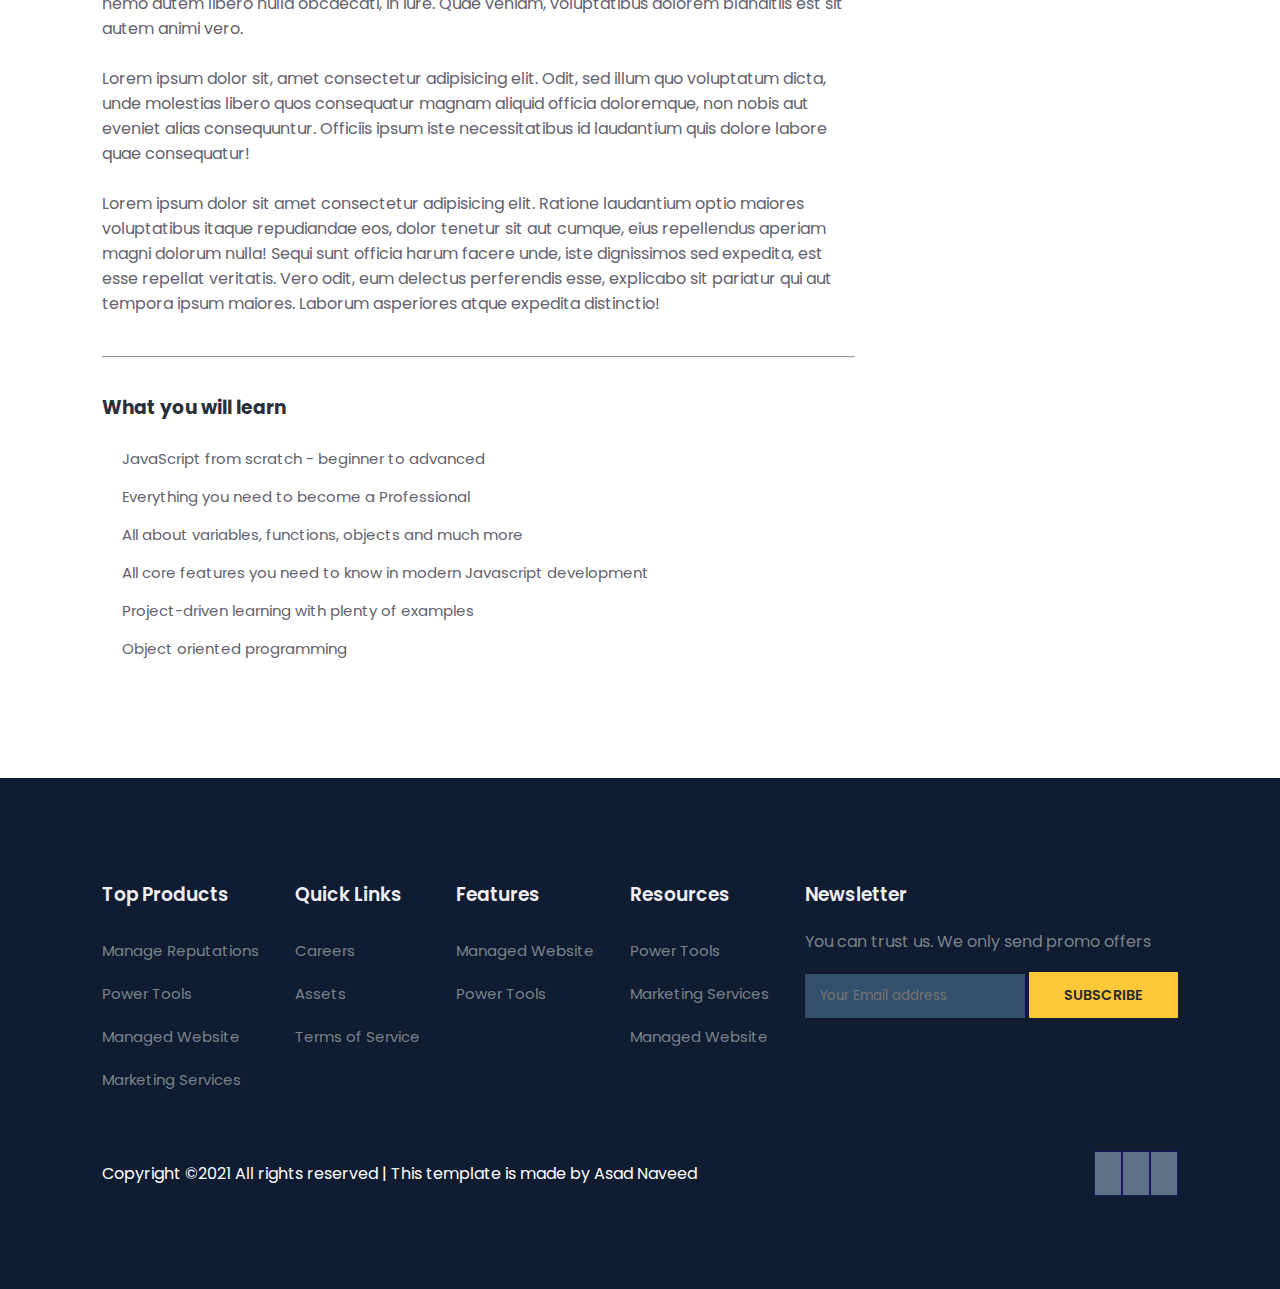
<file: course-inner.html>
<!DOCTYPE html>
<html lang="en">

    <head>
        <meta charset="UTF-8">
        <meta http-equiv="X-UA-Compatible" content="IE=edge">
        <meta name="viewport" content="width=device-width, initial-scale=1.0">
        <title>Tech2 etc Tutorial</title>



        <link rel="stylesheet" href="https://cdnjs.cloudflare.com/ajax/libs/font-awesome/6.4.0/css/all.min.css" integrity="sha512-iecdLmaskl7CVkqkXNQ/ZH/XLlvWZOJyj7Yy7tcenmpD1ypASozpmT/E0iPtmFIB46ZmdtAc9eNBvH0H/ZpiBw==" crossorigin="anonymous" referrerpolicy="no-referrer" />

        <link rel="stylesheet" href="style.css">

        <script src="https://code.jquery.com/jquery-3.7.0.min.js" integrity="sha256-2Pmvv0kuTBOenSvLm6bvfBSSHrUJ+3A7x6P5Ebd07/g=" crossorigin="anonymous"></script>

        <!-- <script src="https://code.jquery.com/jquery-3.6.0.min.js"></script> -->

    </head>

    <body>

        <!-- Navigation -->
        <nav>
            <img src="images/logo.svg" alt="">
            <div class="navigation">
            <ul>

                <i id="menu-close" class="fa-solid fa-xmark"></i>
                <li><a  href="index.html">Home</a></li>
                <li><a  href="about.html">About</a></li>
                <li><a href="blog.html">Blog</a></li>
                <li><a class="active" href="course.html">Courses</a></li>
                <li><a href="contact.html">Contact</a></li>
            </ul>
            <img id="menu-btn" src="images/menu.png" alt="">
        </div>
        </nav>

        <!-- Home -->

        <section id="about-home">
            <h2>Enroll Our Popular Courses And Skill Up</h2>


        </section>


        <section id="course-inner">
            <div class="overview">
                <img class="course-img" src="images/c1.jpg" alt="">
                <div class="course-head">
                    <div class="c-name">
                    <h2>JavaScript Begginer Course</h2>

                    <div class="star">
                        <i class="fas fa-star"></i>
                        <i class="fas fa-star"></i>
                        <i class="fas fa-star"></i>
                        <i class="fas fa-star"></i>
                        <i class="fas fa-star"></i>
                    </div>
                    <p>Modern JavaScript from the beggining - all the way upto JS expert Level!</p>
                </div>
                <span>$49.99</span>
            </div>
            <h3>Instructor</h3>
            <div class="tutor">
            <img src="images/c4.jpg" alt="">
            <div class="tutor-det">
                <h5>John Doe</h5>
                <p>Web Developer At Google</p>
            </div>
        </div>
        <hr>
        <h3>Course Overview</h3>
        <p>Lorem ipsum dolor sit amet consectetur adipisicing elit. Temporibus quia labore dolorum animi nemo autem libero nulla obcaecati, in iure. Quae veniam, voluptatibus dolorem blanditiis est sit autem animi vero.
            <br><br>
            Lorem ipsum dolor sit, amet consectetur adipisicing elit. Odit, sed illum quo voluptatum dicta, unde molestias libero quos consequatur magnam aliquid officia doloremque, non nobis aut eveniet alias consequuntur. Officiis ipsum iste necessitatibus id laudantium quis dolore labore quae consequatur!
            <br><br>
            Lorem ipsum dolor sit amet consectetur adipisicing elit. Ratione laudantium optio maiores voluptatibus itaque repudiandae eos, dolor tenetur sit aut cumque, eius repellendus aperiam magni dolorum nulla! Sequi sunt officia harum facere unde, iste dignissimos sed expedita, est esse repellat veritatis. Vero odit, eum delectus perferendis esse, explicabo sit pariatur qui aut tempora ipsum maiores. Laborum asperiores atque expedita distinctio!
        </p>
        <hr>

        <h3>What you will learn</h3>

        <div class="learn">
            <p><i class="far fa-check-circle"> </i> JavaScript from scratch - beginner to advanced</p>
            <p><i class="far fa-check-circle"> </i> Everything you need to become a Professional</p>
            <p><i class="far fa-check-circle"> </i> All about variables, functions, objects and much more</p>
            <p><i class="far fa-check-circle"> </i>All core features you need to know in modern Javascript development</p>
            <p><i class="far fa-check-circle"> </i> Project-driven learning with plenty of examples</p>
            <p><i class="far fa-check-circle"> </i> Object oriented programming</p>
        </div>

        </div>

        <div class="enroll">
            <h3>This course includes:</h3>
            <p><i class="fa-solid fa-video"></i>52 hours video</p>
            <p><i class="far fa-newspaper"> </i> 75 articles</p>
            <p><i class="fa-solid fa-download"></i>Downloadable resources</p>
            <p><i class="fa-solid fa-infinity"></i>Full lifetime access</p>
            <p><i class="fa-solid fa-mobile"></i>Access on mobile and TV</p>
            <p><i class="fa-solid fa-paperclip"></i>Assignments</p>
            <p><i class="fa-solid fa-certificate"></i>Certificate of completions</p>

            <div class="enrol-btn">
                <a class="blue" href="#">Enroll Course</a>
            </div>
        </div>
        </section>


        <!-- Footer -->

        <footer>
            <div class="footer-col">
                <h3>Top Products</h3>
                <li>Manage Reputations</li>
                <li>Power Tools</li>
                <li>Managed Website</li>
                <li>Marketing Services</li>
            </div>
            <div class="footer-col">
                <h3>Quick Links</h3>
                <li>Careers</li>
                <li>Assets</li>
                <li>Terms of Service</li>


            </div>
            <div class="footer-col">
                <h3>Features</h3>
                <li>Managed Website</li>

                <li>Power Tools</li>
            </div>
            <div class="footer-col">

                <h3>Resources</h3>
                <li>Power Tools</li>
                <li>Marketing Services</li>
                <li>Managed Website</li>

            </div>

            <div class="footer-col">
                <h3>Newsletter</h3>
                <p>You can trust us. We only send promo offers</p>
                <div class="subscribe">
                    <input type="text" placeholder="Your Email address">
                    <a href="#" class="yellow">SUBSCRIBE</a>
                </div>
            </div>

            <div class="copyright">
                <p>Copyright ©2021 All rights reserved | This template is made by Asad Naveed </p>
                <div class="pro-links">
                    <i class="fab fa-facebook-f"></i>
                    <i class="fab fa-instagram"></i>
                    <i class="fab fa-linkedin-in"></i>
        </div>
            </div>
        </footer>




        <script>

            $('#menu-btn').click(function()       
            {
                $('  nav .navigation ul').addClass('active')

            });

            $('#menu-close').click(function()
            {
                $('  nav .navigation ul').removeClass('active')

            });

        </script>


    </body>

</html>
</file>
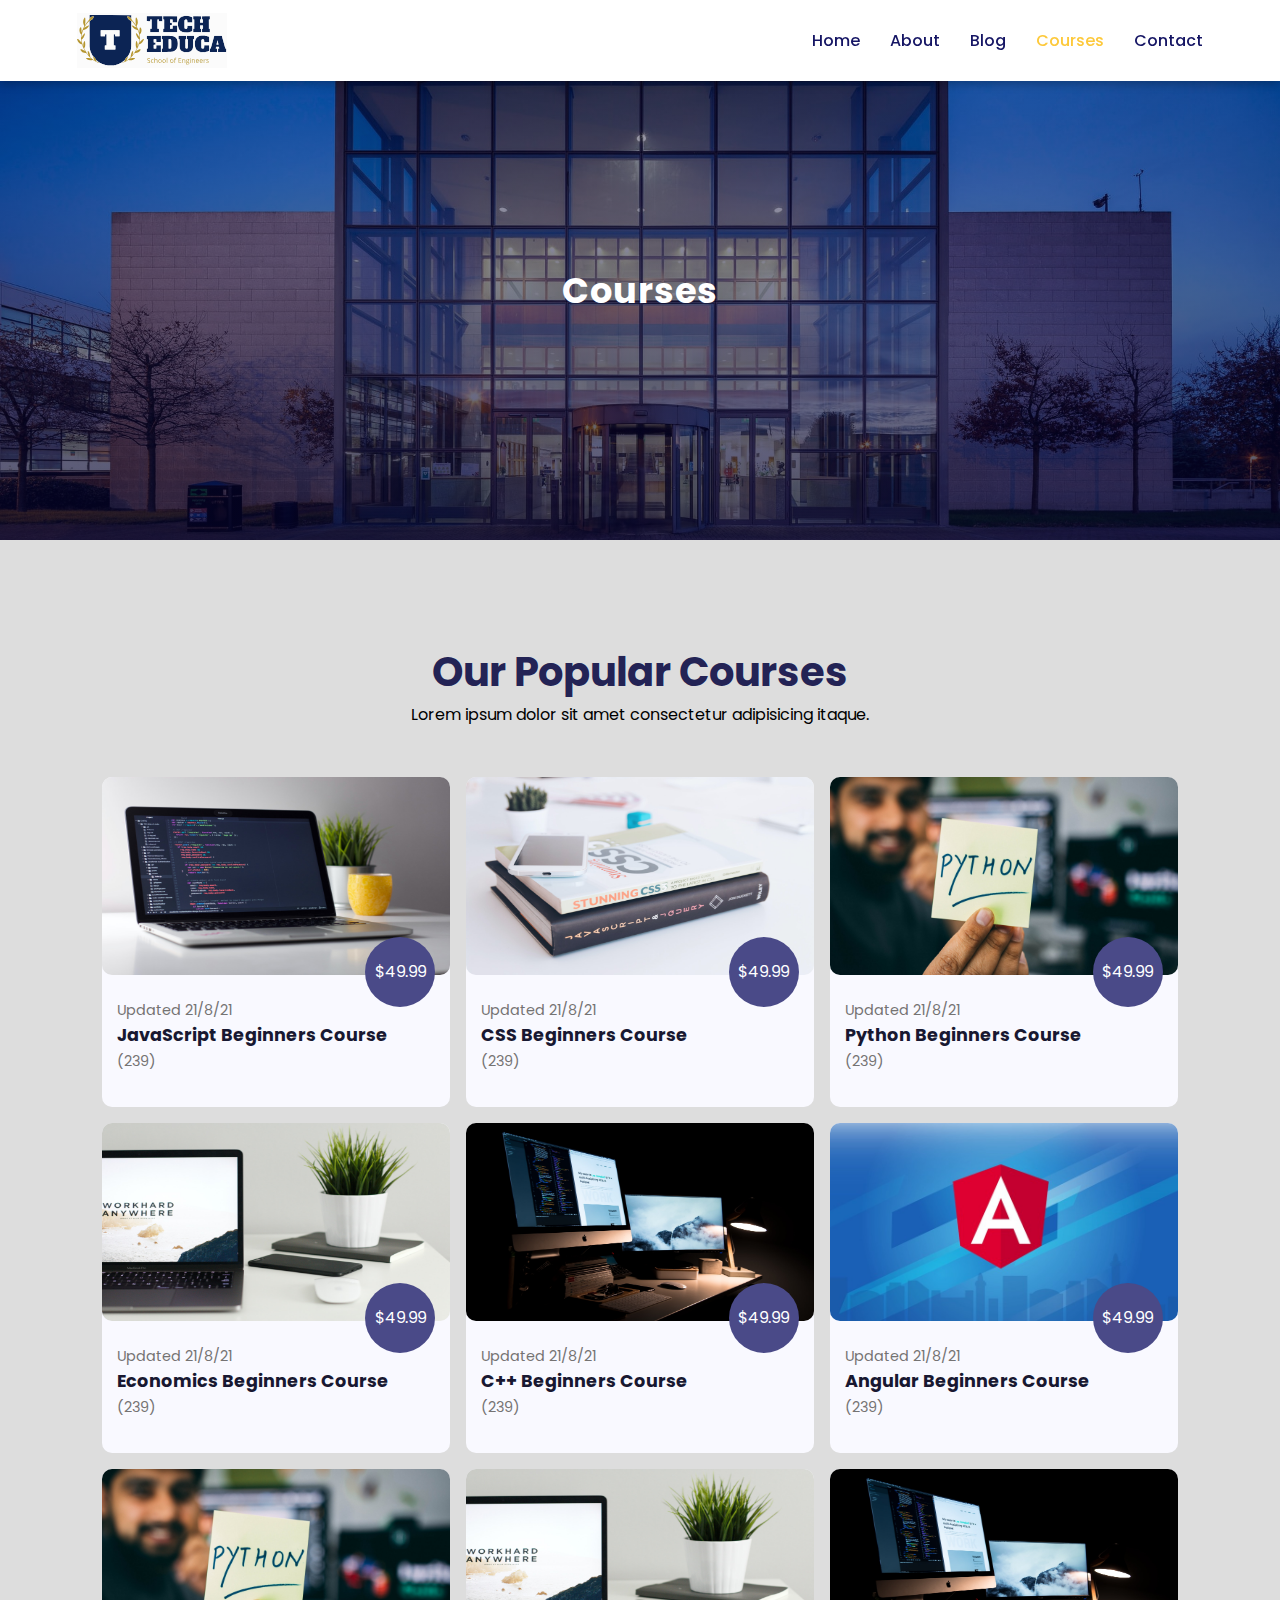
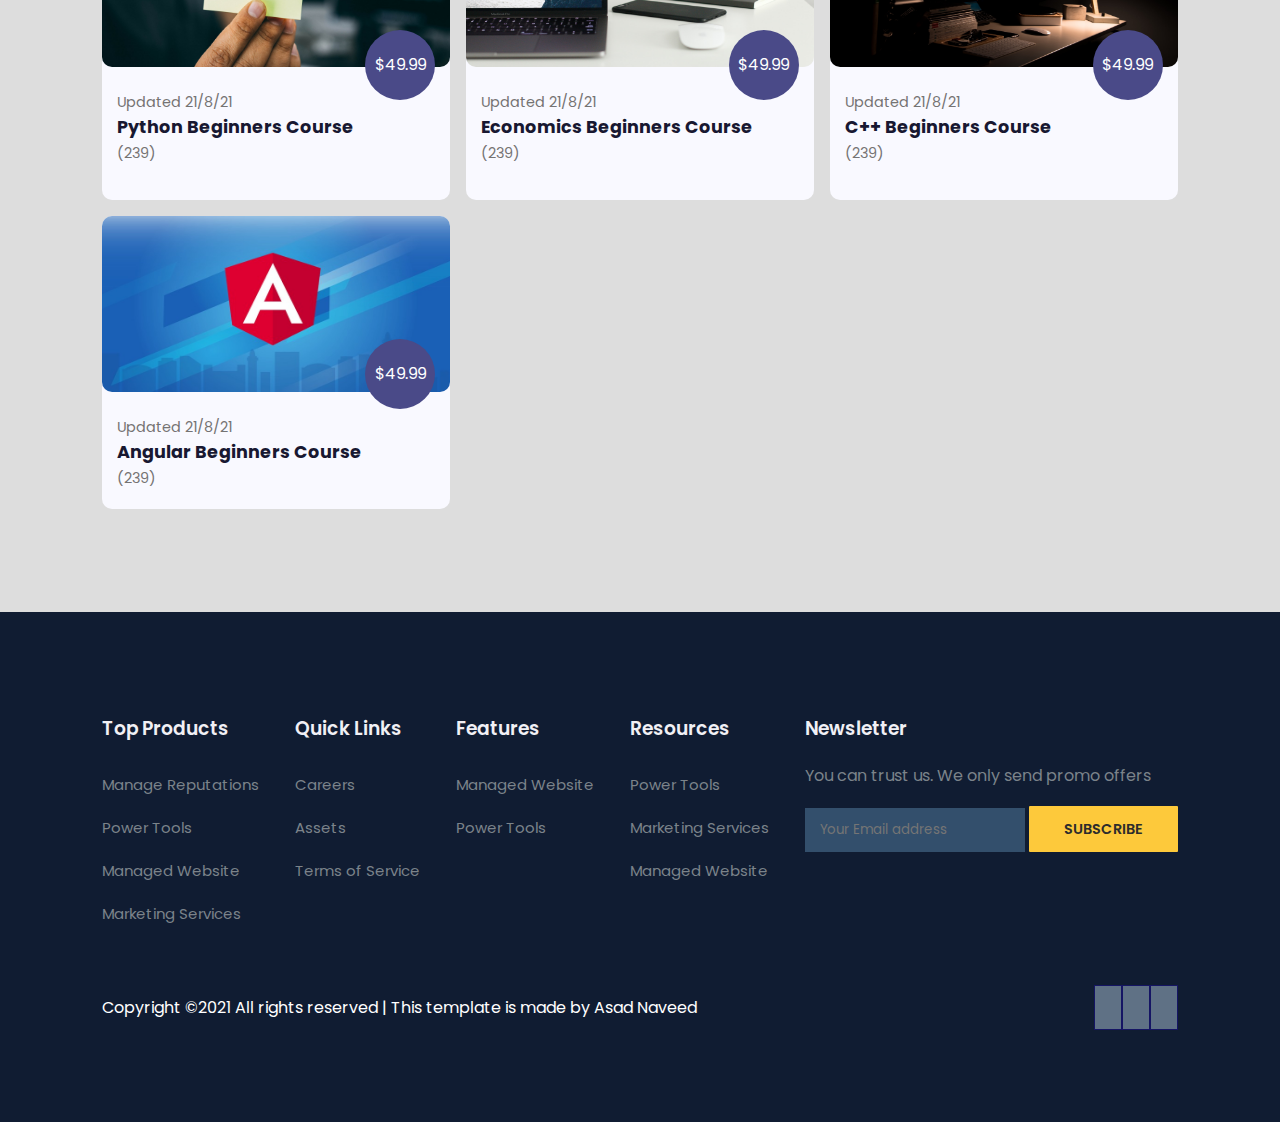
<file: course.html>
<!DOCTYPE html>
<html lang="en">

    <head>
        <meta charset="UTF-8">
        <meta http-equiv="X-UA-Compatible" content="IE=edge">
        <meta name="viewport" content="width=device-width, initial-scale=1.0">
        <title>Tech2 etc Tutorial</title>



        <link rel="stylesheet" href="https://cdnjs.cloudflare.com/ajax/libs/font-awesome/6.4.0/css/all.min.css" integrity="sha512-iecdLmaskl7CVkqkXNQ/ZH/XLlvWZOJyj7Yy7tcenmpD1ypASozpmT/E0iPtmFIB46ZmdtAc9eNBvH0H/ZpiBw==" crossorigin="anonymous" referrerpolicy="no-referrer" />

        <link rel="stylesheet" href="style.css">

        <script src="https://code.jquery.com/jquery-3.7.0.min.js" integrity="sha256-2Pmvv0kuTBOenSvLm6bvfBSSHrUJ+3A7x6P5Ebd07/g=" crossorigin="anonymous"></script>

        <!-- <script src="https://code.jquery.com/jquery-3.6.0.min.js"></script> -->

    </head>

    <body>

        <!-- Navigation -->
        <nav>
            <img src="images/logo.svg" alt="">
            <div class="navigation">
            <ul>

                <i id="menu-close" class="fa-solid fa-xmark"></i>
                <li><a  href="index.html">Home</a></li>
                <li><a  href="about.html">About</a></li>
                <li><a href="blog.html">Blog</a></li>
                <li><a class="active" href="course.html">Courses</a></li>
                <li><a href="contact.html">Contact</a></li>
            </ul>
            <img id="menu-btn" src="images/menu.png" alt="">
        </div>
        </nav>

        <!-- Home -->

        <section id="about-home">
            <h2>Courses </h2>
        </section>

        <!-- Courses -->
        <section id="course">

            <h1>Our Popular Courses</h1>
            <p>Lorem ipsum dolor sit amet consectetur adipisicing itaque.</p>
            <div class="course-box">
                <div onclick="window.location.href='course-inner.html';"  class="courses">
                    <img src="images/c1.jpg" alt="">
                    <div class="details">
                    <span>Updated 21/8/21</span>
                    <h6>JavaScript Beginners Course</h6>
                    <div class="star">
                        <i class="fas fa-star"></i>
                        <i class="fas fa-star"></i>
                        <i class="fas fa-star"></i>
                        <i class="fas fa-star"></i>
                        <span>(239)</span>
                    </div>

                </div>
                <div class="cost">$49.99</div>
                </div>
                <div onclick="window.location.href='course-inner.html';"  class="courses">
                    <img src="images/c2.jpg" alt="">
                    <div class="details">
                    <span>Updated 21/8/21</span>
                    <h6>CSS Beginners Course</h6>
                    <div class="star">
                        <i class="fas fa-star"></i>
                        <i class="fas fa-star"></i>
                        <i class="fas fa-star"></i>
                        <i class="fas fa-star"></i>
                        <span>(239)</span>
                    </div>

                </div>
                <div class="cost">$49.99</div>
                </div>
                <div  class="courses">
                    <img src="images/c3.jpg" alt="">
                    <div class="details">
                    <span>Updated 21/8/21</span>
                    <h6>Python Beginners Course</h6>
                    <div class="star">
                        <i class="fas fa-star"></i>
                        <i class="fas fa-star"></i>
                        <i class="fas fa-star"></i>
                        <i class="fas fa-star"></i>
                        <span>(239)</span>
                    </div>

                </div>
                <div class="cost">$49.99</div>
                </div>
                <div onclick="window.location.href='course-inner.html';"  class="courses">
                    <img src="images/c4.jpg" alt="">
                    <div class="details">
                    <span>Updated 21/8/21</span>
                    <h6>Economics Beginners Course</h6>
                    <div class="star">
                        <i class="fas fa-star"></i>
                        <i class="fas fa-star"></i>
                        <i class="fas fa-star"></i>
                        <i class="fas fa-star"></i>
                        <span>(239)</span>
                    </div>

                </div>
                <div class="cost">$49.99</div>
                </div>
                <div onclick="window.location.href='course-inner.html';"  class="courses">
                    <img src="images/c5.jpg" alt="">
                    <div class="details">
                    <span>Updated 21/8/21</span>
                    <h6>C++ Beginners Course</h6>
                    <div class="star">
                        <i class="fas fa-star"></i>
                        <i class="fas fa-star"></i>
                        <i class="fas fa-star"></i>
                        <i class="fas fa-star"></i>
                        <span>(239)</span>
                    </div>

                </div>
                <div class="cost">$49.99</div>
                </div>
                <div onclick="window.location.href='course-inner.html';"  class="courses">
                    <img src="images/c6.jpg" alt="">
                    <div class="details">
                    <span>Updated 21/8/21</span>
                    <h6>Angular Beginners Course</h6>
                    <div class="star">
                        <i class="fas fa-star"></i>
                        <i class="fas fa-star"></i>
                        <i class="fas fa-star"></i>
                        <i class="fas fa-star"></i>
                        <span>(239)</span>
                    </div>

                </div>
                <div class="cost">$49.99</div>
                </div>
                <div onclick="window.location.href='course-inner.html';"  class="courses">
                    <img src="images/c3.jpg" alt="">
                    <div class="details">
                    <span>Updated 21/8/21</span>
                    <h6>Python Beginners Course</h6>
                    <div class="star">
                        <i class="fas fa-star"></i>
                        <i class="fas fa-star"></i>
                        <i class="fas fa-star"></i>
                        <i class="fas fa-star"></i>
                        <span>(239)</span>
                    </div>

                </div>
                <div class="cost">$49.99</div>
                </div>
                <div onclick="window.location.href='course-inner.html';"  class="courses">
                    <img src="images/c4.jpg" alt="">
                    <div class="details">
                    <span>Updated 21/8/21</span>
                    <h6>Economics Beginners Course</h6>
                    <div class="star">
                        <i class="fas fa-star"></i>
                        <i class="fas fa-star"></i>
                        <i class="fas fa-star"></i>
                        <i class="fas fa-star"></i>
                        <span>(239)</span>
                    </div>

                </div>
                <div class="cost">$49.99</div>
                </div>
                <div onclick="window.location.href='course-inner.html';"  class="courses">
                    <img src="images/c5.jpg" alt="">
                    <div class="details">
                    <span>Updated 21/8/21</span>
                    <h6>C++ Beginners Course</h6>
                    <div class="star">
                        <i class="fas fa-star"></i>
                        <i class="fas fa-star"></i>
                        <i class="fas fa-star"></i>
                        <i class="fas fa-star"></i>
                        <span>(239)</span>
                    </div>

                </div>
                <div class="cost">$49.99</div>
                </div>
                <div onclick="window.location.href='course-inner.html';"  class="courses">
                    <img src="images/c6.jpg" alt="">
                    <div class="details">
                    <span>Updated 21/8/21</span>
                    <h6>Angular Beginners Course</h6>
                    <div class="star">
                        <i class="fas fa-star"></i>
                        <i class="fas fa-star"></i>
                        <i class="fas fa-star"></i>
                        <i class="fas fa-star"></i>
                        <span>(239)</span>
                    </div>

                </div>
                <div class="cost">$49.99</div>
                </div>
                
 
                
            </section>



        <!-- Footer -->

        <footer>
            <div class="footer-col">
                <h3>Top Products</h3>
                <li>Manage Reputations</li>
                <li>Power Tools</li>
                <li>Managed Website</li>
                <li>Marketing Services</li>
            </div>
            <div class="footer-col">
                <h3>Quick Links</h3>
                <li>Careers</li>
                <li>Assets</li>
                <li>Terms of Service</li>


            </div>
            <div class="footer-col">
                <h3>Features</h3>
                <li>Managed Website</li>

                <li>Power Tools</li>
            </div>
            <div class="footer-col">

                <h3>Resources</h3>
                <li>Power Tools</li>
                <li>Marketing Services</li>
                <li>Managed Website</li>

            </div>

            <div class="footer-col">
                <h3>Newsletter</h3>
                <p>You can trust us. We only send promo offers</p>
                <div class="subscribe">
                    <input type="text" placeholder="Your Email address">
                    <a href="#" class="yellow">SUBSCRIBE</a>
                </div>
            </div>

            <div class="copyright">
                <p>Copyright ©2021 All rights reserved | This template is made by Asad Naveed </p>
                <div class="pro-links">
                    <i class="fab fa-facebook-f"></i>
                    <i class="fab fa-instagram"></i>
                    <i class="fab fa-linkedin-in"></i>
        </div>
            </div>
        </footer>




        <script>

            $('#menu-btn').click(function()       
            {
                $('  nav .navigation ul').addClass('active')

            });

            $('#menu-close').click(function()
            {
                $('  nav .navigation ul').removeClass('active')

            });

        </script>


    </body>

</html>
</file>
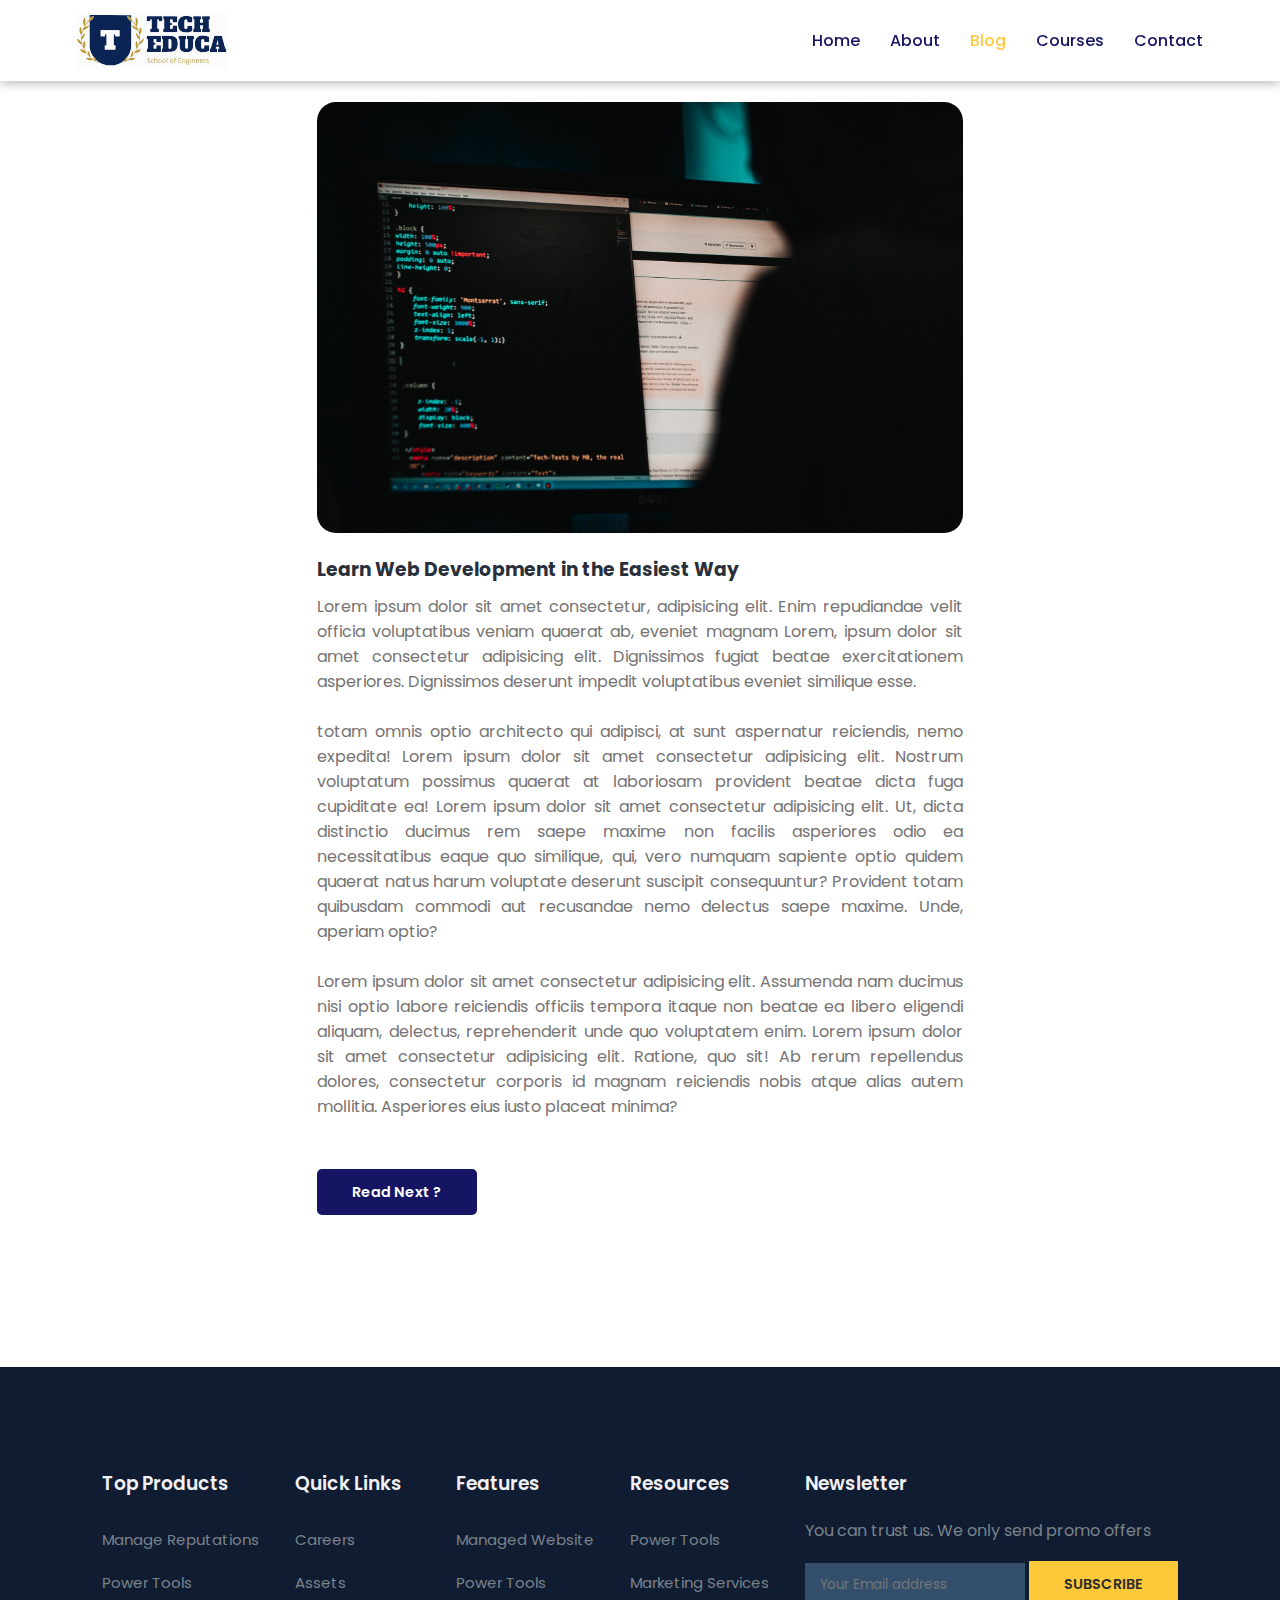
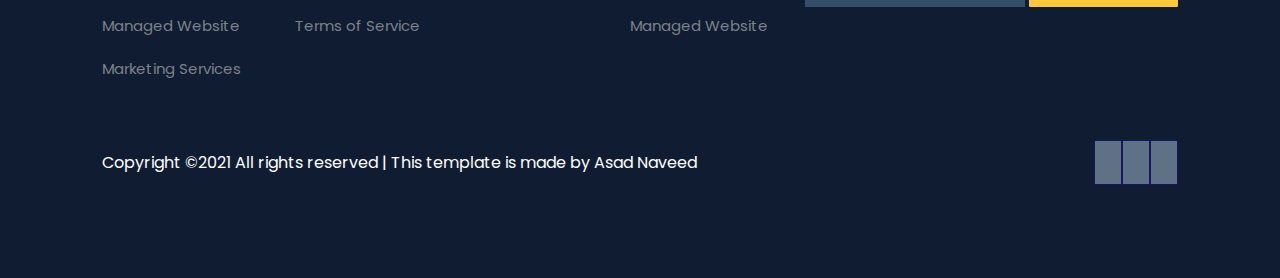
<file: post.html>
<!DOCTYPE html>
<html lang="en">

    <head>
        <meta charset="UTF-8">
        <meta http-equiv="X-UA-Compatible" content="IE=edge">
        <meta name="viewport" content="width=device-width, initial-scale=1.0">
        <title>Tech2 etc Tutorial</title>



        <link rel="stylesheet" href="https://cdnjs.cloudflare.com/ajax/libs/font-awesome/6.4.0/css/all.min.css" integrity="sha512-iecdLmaskl7CVkqkXNQ/ZH/XLlvWZOJyj7Yy7tcenmpD1ypASozpmT/E0iPtmFIB46ZmdtAc9eNBvH0H/ZpiBw==" crossorigin="anonymous" referrerpolicy="no-referrer" />

        <link rel="stylesheet" href="style.css">

        <script src="https://code.jquery.com/jquery-3.7.0.min.js" integrity="sha256-2Pmvv0kuTBOenSvLm6bvfBSSHrUJ+3A7x6P5Ebd07/g=" crossorigin="anonymous"></script>

        <!-- <script src="https://code.jquery.com/jquery-3.6.0.min.js"></script> -->

    </head>

    <body>

        <!-- Navigation -->
        <nav>
            <img src="images/logo.svg" alt="">
            <div class="navigation">
            <ul>

                <i id="menu-close" class="fa-solid fa-xmark"></i>
                <li><a  href="#">Home</a></li>
                <li><a  href="about.html">About</a></li>
                <li><a class="active" href="blog.html">Blog</a></li>
                <li><a href="course-inner.html">Courses</a></li>
                <li><a href="contact.html">Contact</a></li>
            </ul>
            <img id="menu-btn" src="images/menu.png" alt="">
        </div>
        </nav>

        <!-- Home -->

        <section id="blog-container">
            <div class="blogs blogpost">
                <div class="post">
                    <img src="images/b1.jpg" alt="">
                    <h3>Learn Web Development in the Easiest Way</h3>
                    <p>
                        Lorem ipsum dolor sit amet consectetur, adipisicing elit. 
                       Enim repudiandae velit officia voluptatibus veniam quaerat ab, eveniet magnam Lorem, ipsum dolor sit amet consectetur adipisicing elit. Dignissimos fugiat beatae exercitationem asperiores. Dignissimos deserunt impedit voluptatibus eveniet similique esse.
                        <br> <br> 
                     totam omnis optio architecto qui adipisci, at sunt aspernatur reiciendis, nemo expedita! Lorem ipsum dolor 
                     sit amet consectetur adipisicing elit. Nostrum voluptatum possimus quaerat at laboriosam provident beatae dicta fuga cupiditate ea! Lorem ipsum dolor sit amet consectetur adipisicing elit. Ut, dicta distinctio ducimus rem saepe maxime non facilis asperiores odio ea necessitatibus eaque quo similique, qui, vero numquam sapiente optio quidem quaerat natus harum voluptate deserunt suscipit consequuntur? Provident totam quibusdam commodi aut recusandae nemo delectus saepe maxime. Unde, aperiam optio?
                     <br> <br> 
                     Lorem ipsum dolor sit amet consectetur adipisicing elit. Assumenda nam ducimus nisi optio labore reiciendis officiis tempora itaque non beatae ea libero eligendi aliquam, delectus, reprehenderit unde quo voluptatem enim. Lorem ipsum dolor sit amet consectetur adipisicing elit. Ratione, quo sit! Ab rerum repellendus dolores, consectetur corporis id magnam reiciendis nobis atque alias autem mollitia. Asperiores eius iusto placeat minima?

                    
                    </p>
                    <a href="#">Read Next ?</a>
                </div>
            </div>
        </section>


        <!-- Footer -->

        <footer>
            <div class="footer-col">
                <h3>Top Products</h3>
                <li>Manage Reputations</li>
                <li>Power Tools</li>
                <li>Managed Website</li>
                <li>Marketing Services</li>
            </div>
            <div class="footer-col">
                <h3>Quick Links</h3>
                <li>Careers</li>
                <li>Assets</li>
                <li>Terms of Service</li>


            </div>
            <div class="footer-col">
                <h3>Features</h3>
                <li>Managed Website</li>

                <li>Power Tools</li>
            </div>
            <div class="footer-col">

                <h3>Resources</h3>
                <li>Power Tools</li>
                <li>Marketing Services</li>
                <li>Managed Website</li>

            </div>

            <div class="footer-col">
                <h3>Newsletter</h3>
                <p>You can trust us. We only send promo offers</p>
                <div class="subscribe">
                    <input type="text" placeholder="Your Email address">
                    <a href="#" class="yellow">SUBSCRIBE</a>
                </div>
            </div>

            <div class="copyright">
                <p>Copyright ©2021 All rights reserved | This template is made by Asad Naveed </p>
                <div class="pro-links">
                    <i class="fab fa-facebook-f"></i>
                    <i class="fab fa-instagram"></i>
                    <i class="fab fa-linkedin-in"></i>
        </div>
            </div>
        </footer>




        <script>

            $('#menu-btn').click(function()       
            {
                $('  nav .navigation ul').addClass('active')

            });

            $('#menu-close').click(function()
            {
                $('  nav .navigation ul').removeClass('active')

            });

        </script>


    </body>

</html>
</file>
<file: style.css>
@import url("https://fonts.googleapis.com/css2?family=Poppins:wght@100;200;300;400;500;600;700;800;900&display=swap");
* {
  margin: 0;
  padding: 0;
  box-sizing: border-box;
  font-family: "Poppins", sans-serif;
}

body 
{
  font-family: "Poppins", sans-serif;
}


/* Global Tags */


h1 
{
  font-size: 2.5rem;
  font-weight: 700;
  color: rgb(35, 35, 85);
}

span 
{
  font-size: 0.9rem;
  color: #757373;
}

h6 
{
  font-size: 1.1rem;
  color: rgb(24, 24, 49);
}

/* Navigation */

nav
{
  display: flex;
  justify-content: space-between;
  width: 100%;
  background-color: #fff;
  padding: 1% 6%;
  align-items: center;
  box-shadow: 0 2px 10px rgba(0, 0, 0, 30%);
  position: fixed;
  z-index: 999;

}

nav img
{
  width: 150px;
  cursor: pointer;
}

#menu-btn
{
  width: 30px;
  height: 30px;
  display: none;
}

#menu-close
{
  display: none;

}

nav .navigation{
  display: flex;
}

nav .navigation ul
{
  display: flex;
  justify-content: flex-end;
  align-items: center;

} 

nav .navigation li
{
  list-style: none;
  margin-left: 30px;
}

nav .navigation ul li a
{
  text-decoration: none;
  color: rgb(21, 21, 100);
  font-size: 16px;
  font-weight: 500;

}
nav .navigation ul li a.active,
nav .navigation ul li a:hover
{
  color: #FDC93B;
  transition: 200ms ease;
}

/* Home */
#home
{
  background-image: linear-gradient(rgba(9,5,54,0.3), rgba(5,4,46,0.7)),url("images/back.jpg");
  width: 100%;
  height: 100vh;
  background-size: cover;
  background-position: center;
  display: flex;
  flex-direction: column;
  justify-content: center;
  align-items: center;
  text-align: center;
  padding-top: 40px;
}

#home h2{
  color: aliceblue;
  font-size: 2.8rem;
  letter-spacing: 1px;


}
#home p{

  width: 50%;
  color: white;
  font-size: 1.2rem;
  line-height: 25px;

}


#home .btn
{
  margin-top: 30px;
}

#home a{

  text-decoration: none;
  font-size: 0.9rem;
  padding: 13px 35px;
  background-color: #fff;
  font-weight: 600 ;
  border-radius: 5px;

}

#home a.blue
{

  color: #fff;
  background: rgb(23, 23, 128);

}

#home a.blue:hover
{

  color: rgb(23, 23, 128);
  background: #fff;
  transition: 300ms ease;

}

#home a.yellow{

  color: #fff;
  background: #FDC93B;

}

#home a.yellow:hover
{

  color: #FDC93B;
  background: #fff;
  transition: 300ms ease;

}




/* features */

#features
{
  padding: 6vw 8vw 6vw 8vw;
  text-align: center;

}


#features .fea-base
{ 
  display: grid;
  grid-template-columns: repeat(auto-fit, minmax(320px, 1fr));
  grid-gap: 1rem;
  margin-top: 50px;
}


#features .fea-box
{
  background-color: #F9F9FF;
  text-align: center;
  padding: 20px;
}

#features .fea-box i
{
  font-size: 2.3rem;
}

#features .fea-box h3
{

  font-size: 1.2rem;
  font-weight: 600;
  padding: 13px 0 7px 0;
  color: rgb(46, 46, 59);

}



#features .fea-box p
{
  font-size: 1rem;
  font-weight: 400;
  color: rgb(70, 70, 87);
}


/* course */

#course
{
  padding: 8vw 8vw 8vw 8vw;
  text-align: center;
  background-color: #dddddd;
   
}

#course .course-box
{

  display: grid;
  grid-template-columns: repeat(auto-fit, minmax(320px, 1fr));
  grid-gap: 1rem;
  margin-top: 50px;

}

#course .courses
{
  text-align: start;
  background: #F9F9FF;
  height: 100%;
  position: relative;
  border-radius: 10px;
}

#course .courses img
{
  width: 100%;
  border-radius: 10px;
  height: 60%;
  background-size: cover;
  background-position: center;

}

#course .courses .details
{
  padding: 15px 15px 0 15px;
}

#course .courses .details i
{
  color: #FDC93B;
  font-size: 0.9rem;

}

#course .courses .cost
{
  background-color: rgb(74, 74, 136);
  color: #fff;
  line-height: 70px;
  width: 70px;
  height: 70px;
  text-align: center;
  border-radius: 50%;
  position: absolute;
  right: 15px;
  bottom: 100px;

}

/* registration */

#registration
{
  padding: 6vw 8vw 6vw 8vw;
  background-image: linear-gradient(rgba(99, 112, 168, 0.5), rgba(81, 91, 223, 0.5)), url("images/signup.jpg");
  width: 100%;
  height: 100%;
  background-size: cover;
  background-position: center;
  display: flex;
  justify-content: space-between;
  align-items: center;
}

#registration .reminder
{
  color: #fff;
  
}
#registration .reminder h1
{
  color: #fff;

}
#registration .reminder .time
{
  display: flex;
  margin-top: 40px;


}

#registration .reminder .time .date
{
  text-align: center;
  padding: 13px 33px;
  background: rgba(255, 255, 255, 0.25) ;
  backdrop-filter: blur(4px);
  box-shadow: 0 8px 32px 0 rgba(31, 38, 135, 0.37);
  border-radius: 10px;
  margin: 0 5px 10px 5px;
  border: 1px solid rgba(255, 255, 255, 0.18);
  font-size: 1.1rem;
  font-weight: 600;

}


#registration .form
{
  background: #fff;
  border-radius: 8px;
  display: flex;
  flex-direction: column;
  padding: 40px;
  box-shadow: 0 8px 32px 0 rgba(31, 38, 135, 0.37);

}


#registration .form input
{
  margin: 15px 0;
  padding: 15px 10px;
  border: 1px solid rgb(84, 40, 241);
  outline: none;
}

#registration .form input::placeholder
{
  color: #413c3c;
  font-weight: 500;
  font-size: 0.9rem;


}

#registration .form .btn{

  margin-top: 20px;
}

#registration .form a.yellow{


  text-decoration: none;
  font-size: 0.9rem;
  padding: 13px 35px;

  background-color: #fff;
  font-weight: 600 ;
  border-radius: 5px;


  color: #fff;
  background: #FDC93B;

}

#registration .form a.yellow:hover
{

  color: #FDC93B;
  background: #fff;
  transition: 300ms ease;

}


/* experts */

#experts
{
  padding: 8vw 8vw 8vw 8vw;
  text-align: center;
}

#experts .expert-box
{
  display: grid;
  grid-template-columns: repeat(auto-fit, minmax(250px, 1fr));
  grid-gap: 1rem;
  margin-top: 50px;

}


#experts .expert-box .profile
{
  background: #fafaf1;
  padding: 30px 10px;
}

.pro-links
{
  margin-top: 10px;
}

.pro-links i
{
  padding: 10px 13px;
  border: 1px solid rgb(21, 21, 100);
  cursor: pointer;
  
}
.pro-links i:hover
{
  background:rgb(21, 21, 100);
  color: white;
  border: 1px solid rgb(21, 21, 100);
  cursor: pointer;

}
.pro-links i
{
  padding: 10px 13px;
  border: 1px solid rgb(21, 21, 100);
  cursor: pointer;
  transition: 0.3s ease;

}

/* footer */

footer
{
  padding: 8vw;
  background-color: #101C32;

  display: flex;
  justify-content: space-between;
  align-items: flex-start;
  flex-wrap: wrap;

}

footer .footer-col
{
  padding-bottom: 40px;
}

footer h3
{
  color: rgb(241 , 240, 245);
  font-weight: 600;
  padding-bottom: 20px;

}

footer li{
  list-style: none;
  color: #7b838a;
  padding: 10px 0;
  font-size: 15px;
  cursor: pointer;
}

footer li:hover
{
  color: rgb(241, 240, 245);
  transition: 0.3s ease;

}

footer p{
  color: #7b838a;

}

footer .subscribe
{
  margin-top: 20px;


}

footer input{
  width: 220px;
  padding: 12px 15px;
  background: #334F6C;
  border: none;
  outline: none;
  color: #fff;
}

footer .subscribe a{


    text-decoration: none;
    font-size: 0.9rem;
    padding: 13px 35px;
    background-color: #fff;
    font-weight: 600 ;
    border-radius: 1px;
  
  }
  

  
  footer .subscribe a.yellow{
  
    color: #2c2c2c;
    background: #FDC93B;
  
  }
  
  footer .subscribe a.yellow:hover
  {
  
    color: #FDC93B;
    background: #fff;
    transition: 300ms ease;
  
  }

  footer .copyright
  {
    margin-top: 20px;
    display: flex;
    justify-content: space-between;
    align-items: center;
    width: 100%;
    flex-wrap: wrap;


  }

footer .copyright p{
  color: #fff;


}


footer .copyright .pro-links
{
  margin-top: 0px;
}

footer .copyright .pro-links i
{
  background-color:  #5f7185 ;
  color: #fff;
}

footer .copyright .pro-links i:hover
{
  background:#FDC93B;
  color: #2c2c2c;
  border: 1px solid rgb(21, 21, 100);
  cursor: pointer;

}




/* About */

#about-home
{
  background-image: linear-gradient(rgba(9,5,54,0.3), rgba(5,4,46,0.7)),url("images/back1.jpg");
  width: 100%;
  height: 60vh;
  background-size: cover;
  background-position: center;
  display: flex;
  flex-direction: column;
  justify-content: center;
  align-items: center;
  text-align: center;
  padding-top: 40px;
}

#about-home h2
{
  color: #fff;
  font-size: 2.2rem;
  letter-spacing: 1px;
}

#about-container
{
  display: flex;
  align-items: center;
  padding: 8vw 8vw 2vw 8vw ;

}

#about-container .about-img
{
  width: 60%;
  padding-right: 60px ;
  
}
#about-container .about-img img
{
  width: 100%;
  
}

#about-container .about-text
{
  width: 40%;
 
}

#about-container .about-text h2
{
  color: #29303B;
  padding-bottom: 15px;
}
#about-container .about-text p
{
  color: #686F7A;
  padding-bottom: 300;
}

#about-container .about-text .about-fe
{
  display: flex;
  justify-content: space-between ;
  align-items: flex-start;
  margin-top: 30px;
}

#about-container .about-text .about-fe img
{
  width: 50px;
  background-size: cover;
  background-position: center;
  margin-right: 20px;
}

#about-container .about-text .about-fe .fe-text
{
  width: 90%;

}

#about-container .about-text .about-fe .fe-text h5
{
  font-size: 16px;
  color: #29303B;


}

#trust
{
  text-align: center;
  padding: 8vw;
}

#trust .trust-img 
{
  margin-top: 60px;
  display: flex;
  justify-content: space-between;
  align-items: center;

}

#trust .trust-img img
{
  width: 90px;
  height: auto;


}

/* Blog */

#blog-container
{
  display: flex;
  align-items: flex-start;
  justify-content: space-between;
  padding: 8vw;

}

#blog-container .blogs
{
  width: 60%;

}
#blog-container .blogs img
{
  width: 100%;
  border-radius: 19px;

}

#blog-container .blogs .post h3
{
  color: #29303B;
  padding: 15px 0 10px 0;

}

#blog-container .blogs .post
{
  padding-bottom: 60px;
}
#blog-container .blogs .post p
{
  color: #757373;
  padding-bottom: 20px;

}
#blog-container .blogs .post a
{
  text-decoration: none;
  font-size: 0.9rem;
  padding: 13px 35px;
  background-color: rgb(21, 21, 100);
  color: #fff;
  border-radius: 5px;
  font-weight: 600;

}

#blog-container .cate
{
  width: 30%;

}
#blog-container .cate h2
{
  padding-bottom: 7px;

}
#blog-container .cate a
{
  text-decoration: none;
  color: #757373;
  font-weight: 500;
  line-height: 45px ;

}

#blog-container .blogpost
{
  width: 60%;
  margin: 0 auto;

}
#blog-container .blogpost p
{
  text-align: justify;
  padding-bottom: 60px !important;

}


/* Course_inner */

#course-inner
{
  display: flex;
  justify-content: space-between;
  align-items: flex-start;
  padding: 8vw;
}

#course-inner h3
{
  padding: 35px 0 25px 0;
  color: #29303B;

}
#course-inner p
{

  color: #64626e;

}
#course-inner hr
{

  height: 1px;
  background: rgba(236, 226, 229, 0.5);
  margin-top: 40px;

}

#course-inner .overview
{
  width: 70%;

}

#course-inner .overview .course-img
{
  width: 100%;
  height: 60vh;
  object-fit: cover;
  border-radius: 12px;
  margin-bottom: 20px;


}

#course-inner .overview .course-head
{
  display: flex;
  align-items: flex-start;
  justify-content: space-between ;

}

#course-inner .overview .course-head .c-name
{
  color: #29303B

}

#course-inner .overview .course-head .c-name .star
{
  margin: 6px 0;

}

#course-inner .overview .course-head .c-name .star i
{
  color: #FDC93B;
  font-size: 0.9rem;
}
#course-inner .overview .course-head .c-name p
{
  font-size: 15px;
}

#course-inner .overview .course-head span
{
  padding: 16px 22px;
  border-radius: 5px;
  color: #5838fc;
  font-size: 24px;
  font-weight: 700;
  background-color: rgba(88, 56, 252, 0.1);

}

#course-inner .learn p
{
  font-size: 15px;
  padding-bottom: 15px;
  

}
#course-inner .learn p i
{
  color: #654ce4;
  font-weight: 700;
  margin-right: 20px ;
}

#course-inner .tutor
{
  display: flex;
  

}
#course-inner .tutor img
{
  width: 70px;
  height: 70px;
  border-radius: 50%;
  margin-right: 20px;
  }

  #course-inner .tutor h5
  {
    font-size: 15px;
  }

  #course-inner .enroll
  {
    width: 300px;
    padding: 0 30px 30px 30px;
    border-radius: 11px;
    box-shadow: 0px 20px 40px 0 rgb(11 2 55 / 8%);

  }  

  #course-inner .enroll h3{

    padding-bottom: 10px;
  }

  #course-inner .enroll p{
  
    font-size: 15px;
    color: #64626e;
    margin-top: 15px;

    
  }

  #course-inner .enroll p i
  {

    color: #654ce4;
    margin-right: 18px;
    width: 16px;
    height: 16px;
    line-height: 16px;
    text-align: center;
    } 


#course-inner .enroll  .enrol-btn
    {
      padding: 25px 0 20px 0;
      margin: auto;
      text-align: center;
    }

#course-inner .enroll  .enrol-btn a
    
    {
      text-decoration: none;
      font-size: .8rem; 
      padding: 13px 45px;
      border-radius: 5px;
      font-weight: 600;
      color:#fff;
      background: rgb(50, 50, 136);

    }

/* contact */

#contact {
  padding: 8vw;
  display: flex;
  justify-content: space-between;
  align-items: flex-start;
  }

#contact .getin {
  width: 350px;
  }

#contact .getin h2{
  color: #2c234d;
  font-size: 30px;
  font-weight: 800;
  line-height: .8;
  margin-bottom: 16px;
  }


#contact .getin p {
    color: #686875;
    line-height: 24px;
    margin-bottom: 33px;
    padding-bottom: 25px;
    border-bottom: 1px solid #e5e4ed;
    }


#contact .getin .getin-details div {
      display: flex;
      }

#contact .getin .getin-details div .get {
      font-size: 16px;
      line-height: 22px;
      /* margin-right: 20px; */
      }
      
#contact .getin .getin-details div p {
      font-size: 14px;
      border-bottom: none;
      line-height: 22px;
      margin-bottom: 15px;
      margin-left: 15px;
      } 



  #contact .getin h3 {
      color: #2c234d;
      font-size: 16px;
      font-weight: 600;
      line-height: 26px;
      margin-bottom: 15px;
      }

#contact .getin .getin-details .pro-links i{

  margin-right: 8px;
}    

#contact .form {

  width: 60%;
  background: #f7f6fa;
  padding: 40px;
  border-radius: 10px;

}

#contact .form h4 {

  font-size: 24px;
  color: #2c234d;
  line-height: 30px;
  margin-bottom: 8px;
  }

#contact .form p {
  color: #686875;
  line-height: 24px;
  padding-bottom: 25px;
  }


#contact .form .form-row{
    display: flex;
    justify-content: space-between;
    width: 100%;
  } 

  #contact .form .form-row input{

    width: 48%;
    font-size: 14px;
    font-weight: 400;
    border-radius: 3px;
    border: none;
    background:#fff;
    color: #7e7c87;
    outline: none;
    padding: 20px 30px; 
    margin-bottom: 20px;

  }
  #contact .form .form-col input,
  #contact .form .form-col textarea
  {

    width: 100%;
    font-size: 14px;
    font-weight: 400;
    border-radius: 3px;
    border: none;
    background:#fff;
    color: #7e7c87;
    outline: none;
    padding: 20px 30px; 
    margin-bottom: 20px;

  }


#contact .form button {
    font-size: .9rem;
    padding: 13px 25px;
    background: rgb(21, 21, 100);
    border-radius: 5px;
    outline: none;
    border: none;
    font-weight: 600;
    cursor: pointer;
    color: #fff;

  }


#map 
{
  width: 100%;
  height: 70vh;
  margin-bottom: 8vw;

}
#map iframe
{
  width: 100%;
  height: 100%;

}



/* responsive */

@media (max-width: 769px) {

  nav {
    padding: 15px 20px;
    }
    nav img {
    width: 130px;
    }


  #menu-btn
  {
    display: initial;
  }

  #menu-close
  {
    display: initial;
    font-size: 1.6rem;
    color: #fff;
    padding: 30px 0 20px 20px;

  }

  nav .navigation ul
{
  position: absolute;
  top: 0;
  right: -220px;
  width: 220px;
  height: 100vh;
  background: rgba(17, 20, 104, 0.45);
  backdrop-filter: blur(4.5px);
  border: 1px solid rgba(255, 255, 255, 0.18);
  display: flex;
  flex-direction: column;
  justify-content: flex-start;
  align-items: flex-start;
  transition: 0.3s ease;

} 


nav .navigation ul.active
{
  right: 0;
}
  

nav .navigation ul li
{
  padding: 20px 0 20px 40px;
  margin-left: 0;

} 

nav .navigation ul li a
{
  color: #fff;


}

#home 
{


  padding-top: 0px;

}

#home p

{

  width: 90%;


}

#features
{
  padding: 8vw 4vw 0 8vw;


}

#course
{
  padding: 8vw 4vw 0 4w;
  text-align: center;
  
}

#registration
{
  /* margin-top: 8vw; */
  padding: 6vw 4vw 6vw 4vw;
}

#registration .reminder .time{
  display: flex;
  flex-wrap: wrap;
  margin-top: 40px;
}

#experts
{
  padding: 8vw 8vw 4vw 8vw;
  text-align: center;
}

footer .copyright .pro-links
{
  margin-top: 15px;
}

/* About */

#about-container
{

  padding: 8vw 4vw 2vw 4vw ;

}
#about-container .about-img
{

  padding-right: 30px;

}

#trust .trust-img img{

  width: 50px;
  height: auto;

}

/* Blog */

#blog-container
{
  padding: 8vw 4vw;


}

#blog-container .blogpost
{
  width: 100%;
  margin-top: 30px;

}

#blog-container  .blogpost img
{
  width: 100%;
  height: 50vh;
  object-fit: cover;
}


/* course-inner */

#course-inner {
  display: flex;
  flex-direction: column;
  justify-content: center;
  align-items: flex-start;
  padding: 8vw 4vw;
  }
  #course-inner .overview {
  width: 100%;
  }
  #course-inner .overview .course-img {
  width: 100%;
  height: 100%;

  }


  #course-inner .enroll
  {
    margin-top: 25px;

  }


 /*contact*/ 


 #contact {
  padding: 8vw 4vw;
  }

  #contact .getin {
  width: 250px;
  }


}




@media (max-width: 475px) {

  #registration
{
  
  display: flex;
  flex-direction: column;
  justify-content: center;
  align-items: center;
  text-align: center;
}

#registration .reminder .time
{
  display: flex;
  flex-wrap: wrap;
  justify-content: center;
  align-items: center;
  margin-top: 20px;
  margin-bottom: 20px;
}

/* About */

  #about-container
  {
    flex-direction: column-reverse;


  }

  #about-container .about-img
  {
    width: 100%;
    padding-right: 0px;
  }
  #about-container .about-text
  {
    width: 100%;
    padding-bottom: 20px;

  }

  #trust .trust-img
  {
    margin-top: 40px;
    display: flex;
    justify-content: center;
    align-items: center;
    flex-wrap: wrap;
  }

  #trust .trust-img img
  {
    width: 60px;
    margin: 10px 15px;
    height: auto;

  }


/* Blog */

#blog-container
{
  flex-direction: column;


}
#blog-container .blogs
{
  width: 100%;


}
#blog-container .cate
{
  width: 100%;


}
#blog-container .blogs
{
  width: 100%;


}

#blog-container .blogpost
{
  width: 100%;
  margin-top: 50px;

}

#blog-container  .blogpost img
{
  width: 100%;
  height: 50vh;
  object-fit: cover;
}

#course-inner .overview .course-head .c-name {
  width: 50%;
  }
#course-inner .overview .course-head .c-name h2
  {
  font-size: 22px;
  }
#course-inner .overview .course-head span {
  font-size: 22px;
}
#course-inner .enroll{
  width: 100%;
}



 /*contact*/ 


 #contact {
  padding: 8vw 4vw;
  flex-direction: column;
  align-content: flex-start;
  justify-content: flex-start;
  }


  #contact .getin {
    width: 100%;
    margin-bottom: 30px ;
    } 



    #contact .form {
      width: 100%;
      padding: 40px 30px;

    }


   #contact .form .form-row
   {
    display: flex;
    flex-direction: column;
    justify-content: flex-start;
    width: 100%;
   }

   #contact .form .form-row input
   {
    width: 100%;
   }


}


@media (max-width: 376px) {

  footer input
  {
    width: 100%;
    margin-bottom: 20px;
  }



}
</file>
